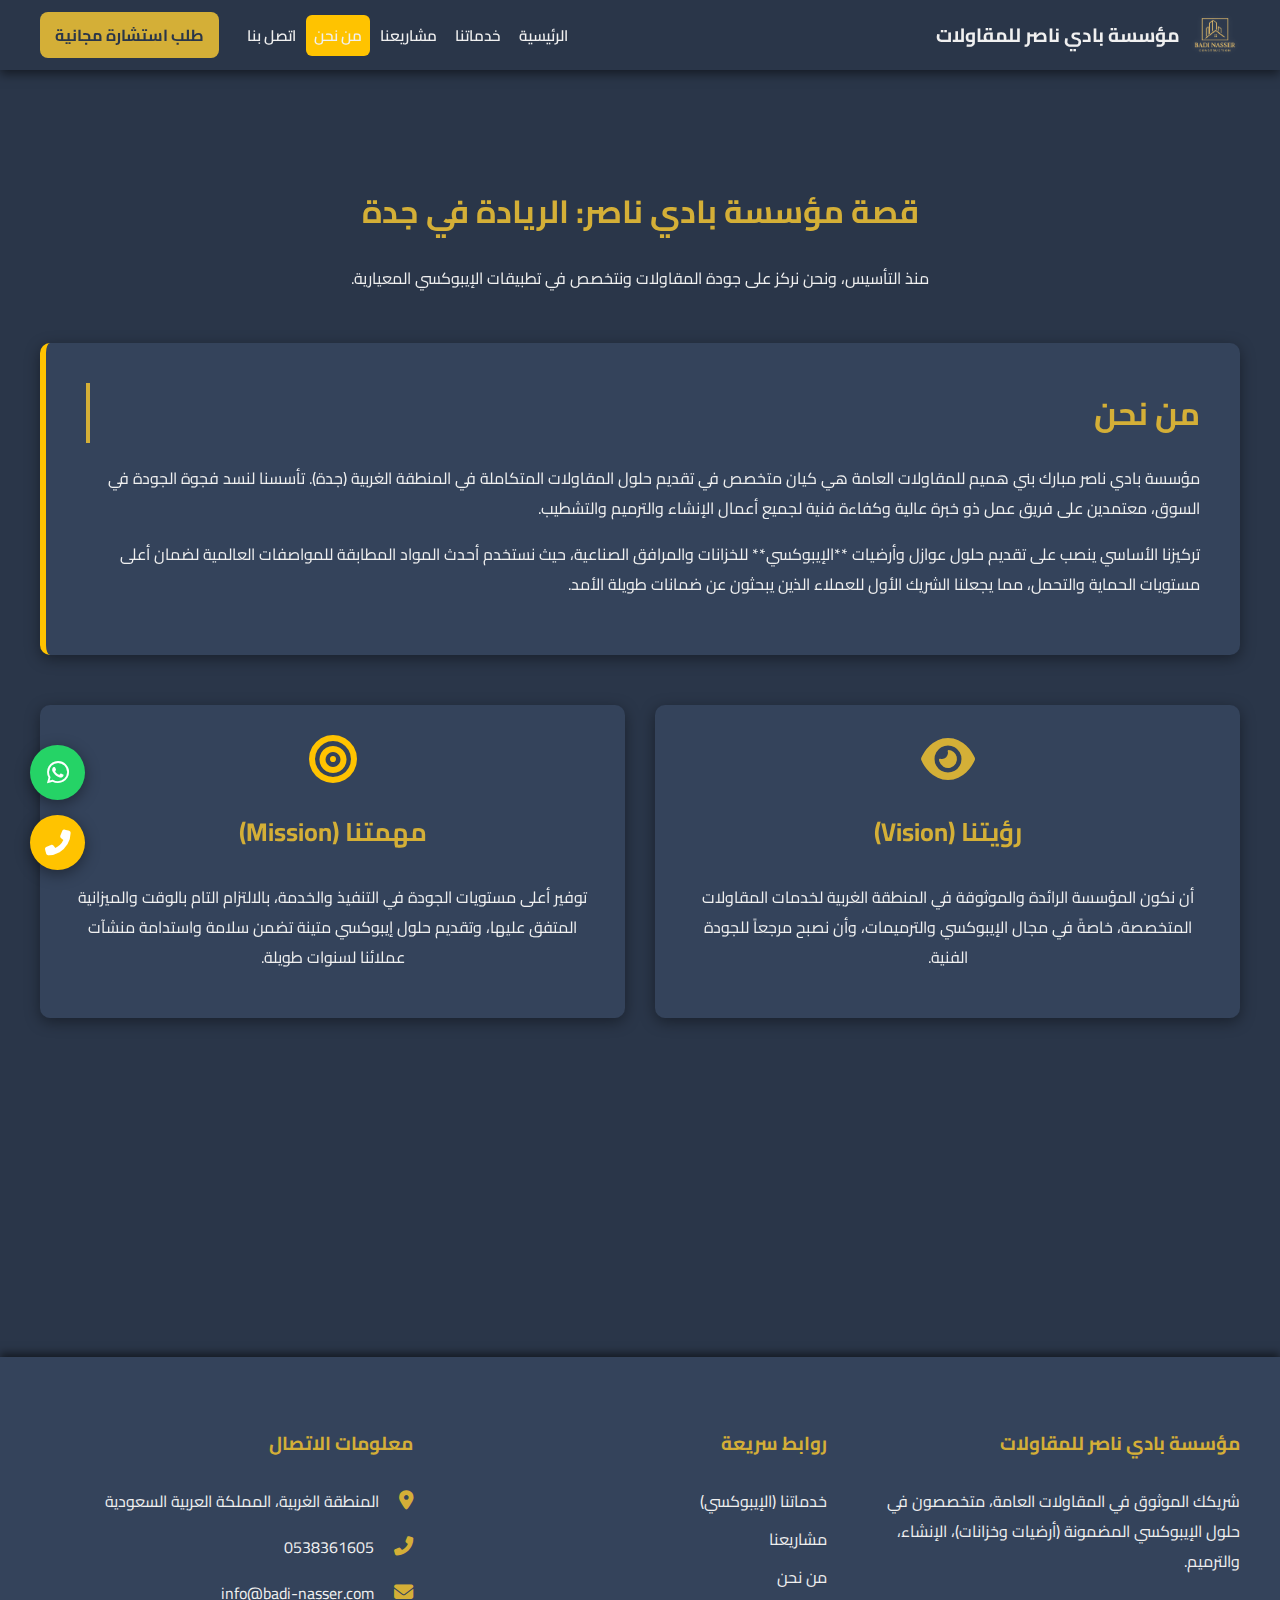
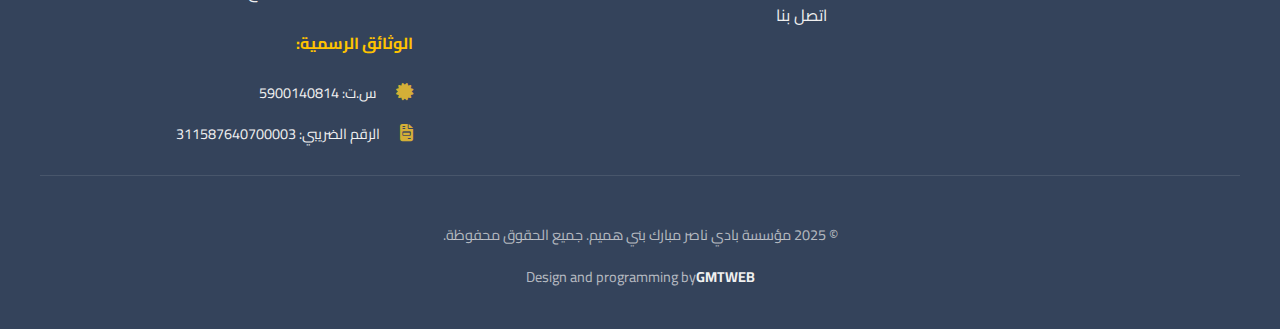
<file: badi_about.html>
<!DOCTYPE html>
<html lang="ar" dir="rtl" class="rtl">
<head>
    <meta charset="UTF-8">
    <meta name="viewport" content="width=device-width, initial-scale=1.0">
    <title>من نحن | مؤسسة بادي ناصر - خبراء الإيبوكسي والمقاولات</title>
    <meta name="description" content="تعرف على مؤسسة بادي ناصر مبارك بني هميم، التزامنا بالجودة، خبرتنا في الإيبوكسي والترميمات، ورؤيتنا في خدمة المنطقة الغربية.">
    <link rel="stylesheet" href="style.css">
    <link href="https://fonts.googleapis.com/css2?family=Cairo:wght@400;700;900&display=swap" rel="stylesheet">
    <link rel="stylesheet" href="https://cdnjs.cloudflare.com/ajax/libs/font-awesome/6.5.1/css/all.min.css">
</head>
<body>

    <header>
        <div class="container header-container">

            <div class="logo header-logo">
                <a href="badi_home.html">
                    <img src="images/ChatGPT_Image_7_ديسمبر_2025__06_09_22_م-removebg-preview.png"
                        alt="شعار مؤسسة بادي ناصر" style="height: 50px; width: auto;">
                    <span>مؤسسة بادي ناصر للمقاولات</span>
                </a>
            </div>

            <button class="hamburger-menu" aria-label="Toggle Navigation">
                <span class="bar"></span>
                <span class="bar"></span>
                <span class="bar"></span>
            </button>

            <div class="main-nav-wrapper">
           <nav class="header-nav">
                    <ul>
                        <li ><a href="index.html">الرئيسية</a></li> 
                        
                        <li class="services-dropdown"> 
                            <a href="badi_services.html">خدماتنا </a>
                            <ul class="submenu">
                                <li><a href="badi_epoxy.html" style="color: var(--primary-color); font-weight: 700;">الإيبوكسي (تخصصنا)</a></li>
                                <li class="divider"><hr></li> 
                                <li><a href="badi_مقاولات.html">المقاولات العامة</a></li>
                                <li><a href="badi_ترميمات.html">الترميمات الشاملة</a></li>
                                <li><a href="badi_مظلات_هناجر.html">المظلات والهناجر</a></li>
                                <li ><a href="badi_تخطيط_طرق.html">تخطيط الطرق</a></li>
                                <li><a href="badi_ديكورات.html"> الديكورات</a></li>
                                
                                <li class="divider"><hr></li> 
                                <li><a href="badi_services.html">عرض جميع الخدمات</a></li>
                            </ul>
                        </li>
                        
                        <li><a href="badi_projects.html">مشاريعنا</a></li>
                        <li class="active"><a href="badi_about.html">من نحن</a></li>
                        <li><a href="badi_contact.html">اتصل بنا</a></li>
                    </ul>
                </nav>

                <div class="header-actions-group">
                    <a href="badi_contact.html" class="consultation-btn">طلب استشارة مجانية</a>
                </div>
            </div>
        </div>
    </header>

    <main>
        <section class="page-section" style="padding-top: 80px;">
            <div class="container  scroll-animate">
                <h1 class="scroll-animate" style="text-align: center; color: var(--heading-color); transition-delay: 0.1s;">
                    قصة مؤسسة بادي ناصر: الريادة في جدة
                </h1>
                <p class="scroll-animate" style="text-align: center; max-width: 800px; margin: 0 auto 50px auto; transition-delay: 0.2s;">
                    منذ التأسيس، ونحن نركز على جودة المقاولات ونتخصص في تطبيقات الإيبوكسي المعيارية.
                </p>

                <!-- 1. من نحن (Who We Are) -->
                <div class="who-we-are-card scroll-animate" style="transition-delay: 0.3s;">
                    <h2>من نحن</h2>
                    <p>مؤسسة بادي ناصر مبارك بني هميم للمقاولات العامة هي كيان متخصص في تقديم حلول المقاولات المتكاملة في المنطقة الغربية (جدة). تأسسنا لنسد فجوة الجودة في السوق، معتمدين على فريق عمل ذو خبرة عالية وكفاءة فنية لجميع أعمال الإنشاء والترميم والتشطيب.</p>
                    <p>تركيزنا الأساسي ينصب على تقديم حلول عوازل وأرضيات **الإيبوكسي** للخزانات والمرافق الصناعية، حيث نستخدم أحدث المواد المطابقة للمواصفات العالمية لضمان أعلى مستويات الحماية والتحمل، مما يجعلنا الشريك الأول للعملاء الذين يبحثون عن ضمانات طويلة الأمد.</p>
                </div>
                
                <div class="vm-grid scroll-animate" style="transition-delay: 0.4s;">
                    <div class="vm-card vision-card">
                        <i class="fas fa-eye"></i>
                        <h3>رؤيتنا (Vision)</h3>
                        <p>أن نكون المؤسسة الرائدة والموثوقة في المنطقة الغربية لخدمات المقاولات المتخصصة، خاصةً في مجال الإيبوكسي والترميمات، وأن نصبح مرجعاً للجودة الفنية.</p>
                    </div>
                    
                    <div class="vm-card mission-card">
                        <i class="fas fa-bullseye"></i>
                        <h3>مهمتنا (Mission)</h3>
                        <p>توفير أعلى مستويات الجودة في التنفيذ والخدمة، بالالتزام التام بالوقت والميزانية المتفق عليها، وتقديم حلول إيبوكسي متينة تضمن سلامة واستدامة منشآت عملائنا لسنوات طويلة.</p>
                    </div>
                </div>

                <h2 class="scroll-animate" style="text-align: center; margin-top: 60px; color: var(--primary-color); transition-delay: 0.5s;">
                    قيمنا الجوهرية
                </h2>
                <div class="core-values-grid scroll-animate" style="transition-delay: 0.6s;">
                    <div class="value-card">
                        <i class="fas fa-shield-alt"></i>
                        <h3>الالتزام</h3>
                    </div>
                    <div class="value-card">
                        <i class="fas fa-handshake"></i>
                        <h3>النزاهة</h3>
                    </div>
                    <div class="value-card">
                        <i class="fas fa-check-circle"></i>
                        <h3>الجودة الفنية</h3>
                    </div>
                    <div class="value-card">
                        <i class="fas fa-star"></i>
                        <h3>الإتقان</h3>
                    </div>
                    <div class="value-card">
                        <i class="fas fa-lightbulb"></i>
                        <h3>الابتكار</h3>
                    </div>
                </div>

            </div>
        </section>
    </main>

    <div class="fixed-contact-buttons">
            <a href="https://wa.me/966538361605" target="_blank" class="floating-btn whatsapp-btn" aria-label="واتساب">
                <i class="fab fa-whatsapp"></i>
            </a>
            <a href="tel:0538361605" class="floating-btn phone-btn" aria-label="اتصل بنا">
                <i class="fas fa-phone-alt"></i>
            </a>
        </div>
   <footer class="main-footer" style="margin-top:70px ;">
        <div class="container">
            <div class="footer-grid">

                <div class="footer-col">
                    <h3>مؤسسة بادي ناصر للمقاولات</h3>
                    <p>شريكك الموثوق في المقاولات العامة، متخصصون في حلول الإيبوكسي المضمونة (أرضيات وخزانات)، الإنشاء،
                        والترميم.</p>
                    <!-- <div class="footer-social-links">
                        <a href="https://wa.me/966538361605" target="_blank" aria-label="واتساب"><i
                                class="fab fa-whatsapp"></i></a>
                        <a href="#" target="_blank" aria-label="لينكد إن"><i class="fab fa-linkedin-in"></i></a>
                        <a href="#" target="_blank" aria-label="فيسبوك"><i class="fab fa-facebook-f"></i></a>
                    </div> -->
                </div>

                <div class="footer-col">
                    <h3>روابط سريعة</h3>
                    <ul>
                        <li><a href="badi_services.html">خدماتنا (الإيبوكسي)</a></li>
                        <li><a href="badi_projects.html">مشاريعنا</a></li>
                        <li><a href="badi_about.html">من نحن</a></li>
                        <li><a href="badi_contact.html">اتصل بنا</a></li>
                    </ul>
                </div>

                   <div class="footer-col footer-contact-info">
                        <h3>معلومات الاتصال</h3>
                        <p> المنطقة الغربية، المملكة العربية السعودية<i class="fas fa-map-marker-alt"></i></p>
                        <p> 0538361605 <i class="fas fa-phone-alt"></i></p>
                        <p> info@badi-nasser.com <i class="fas fa-envelope"></i></p>

                        <h4 style="color: var(--primary-color); margin-top: 20px;">الوثائق الرسمية:</h4>
                        <p style="font-size: 0.9em; margin-top: 5px;"> س.ت: 5900140814 <i
                                class="fas fa-certificate"></i></p>
                        <p style="font-size: 0.9em;"> الرقم الضريبي: 311587640700003
                            <i class="fas fa-file-invoice"></i>
                        </p>
                    </div>
            </div>

            <div class="copyright">
                &copy; <span id="current-year">2025</span> مؤسسة بادي ناصر مبارك بني هميم. جميع الحقوق محفوظة.
   <p class="designer-note">Design and programming by<a
                            href="https://www.facebook.com/profile.php?id=100090592885243&mibextid=ZbWKwL"
                            target="_blank"><strong>GMTWEB</strong> </a> </p>            </div>
        </div>
    </footer>
    <script src="main.js"></script>
</body>
</html>
</file>
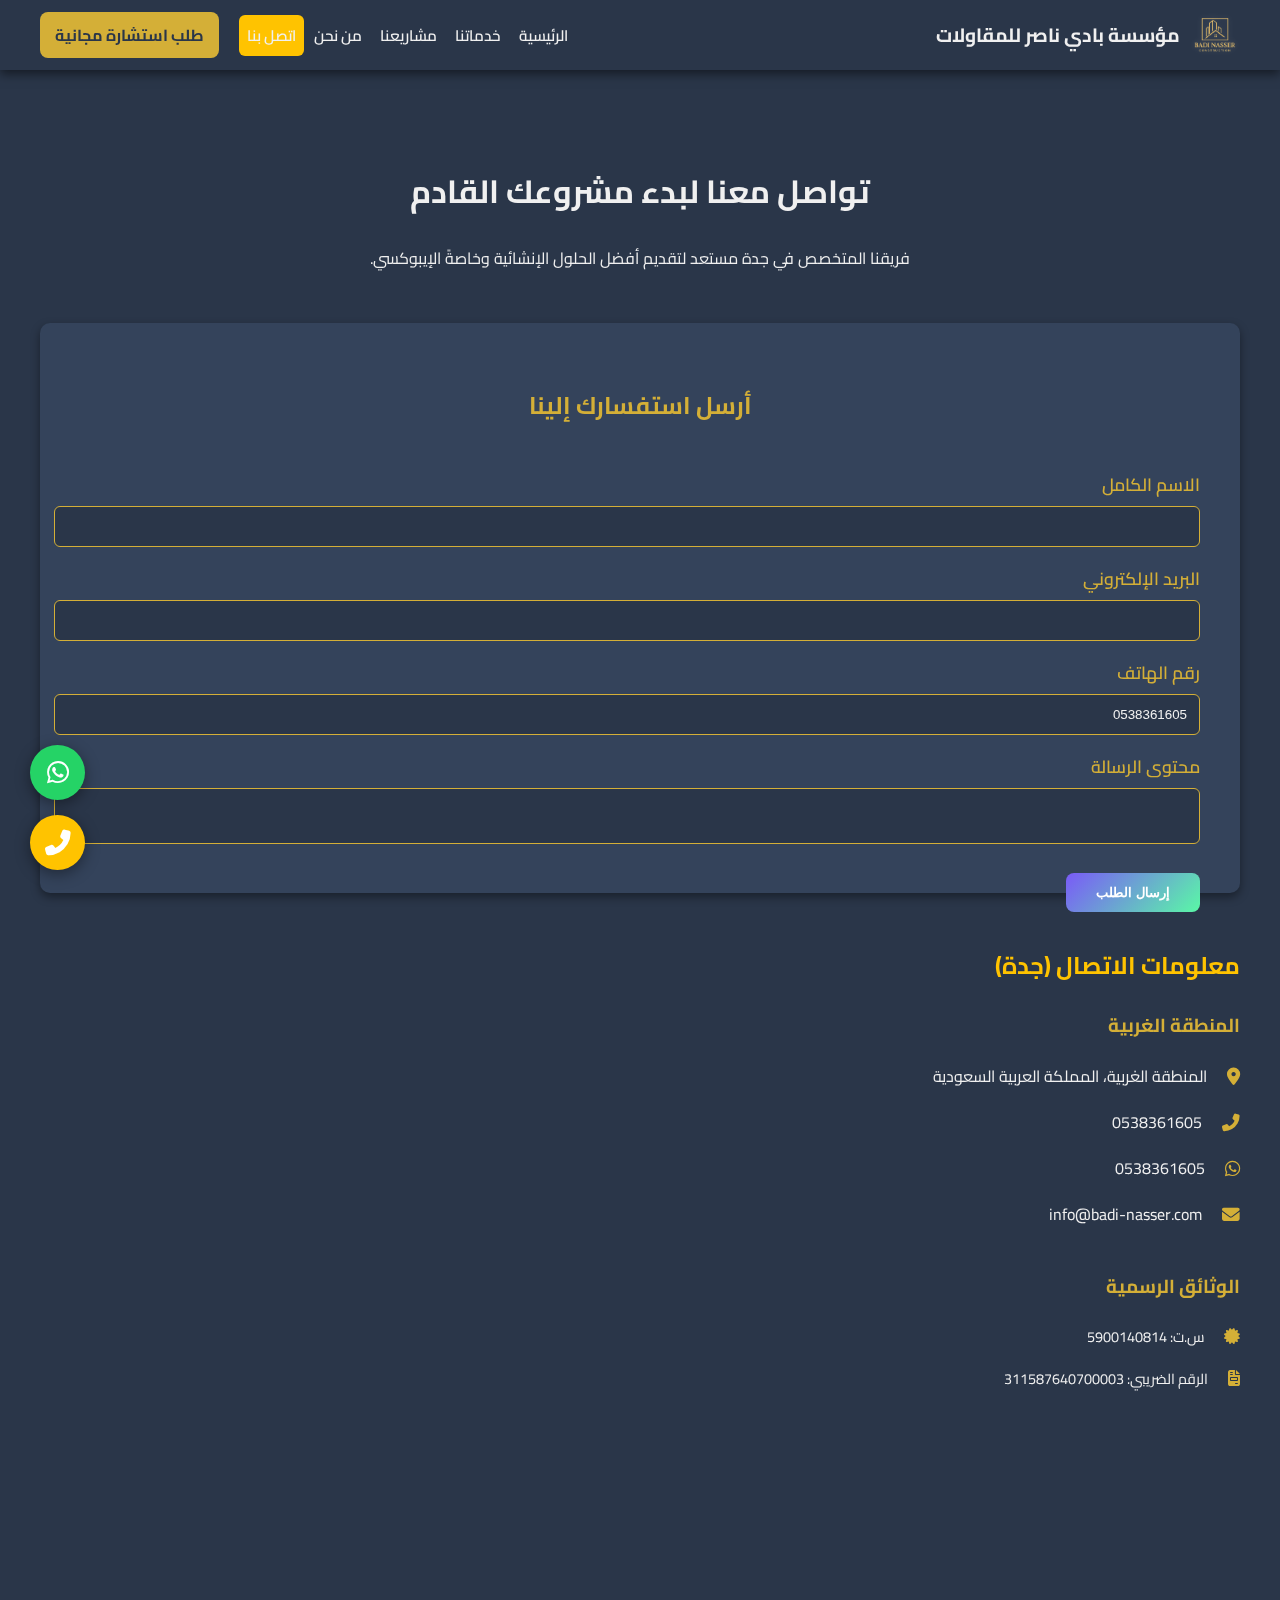
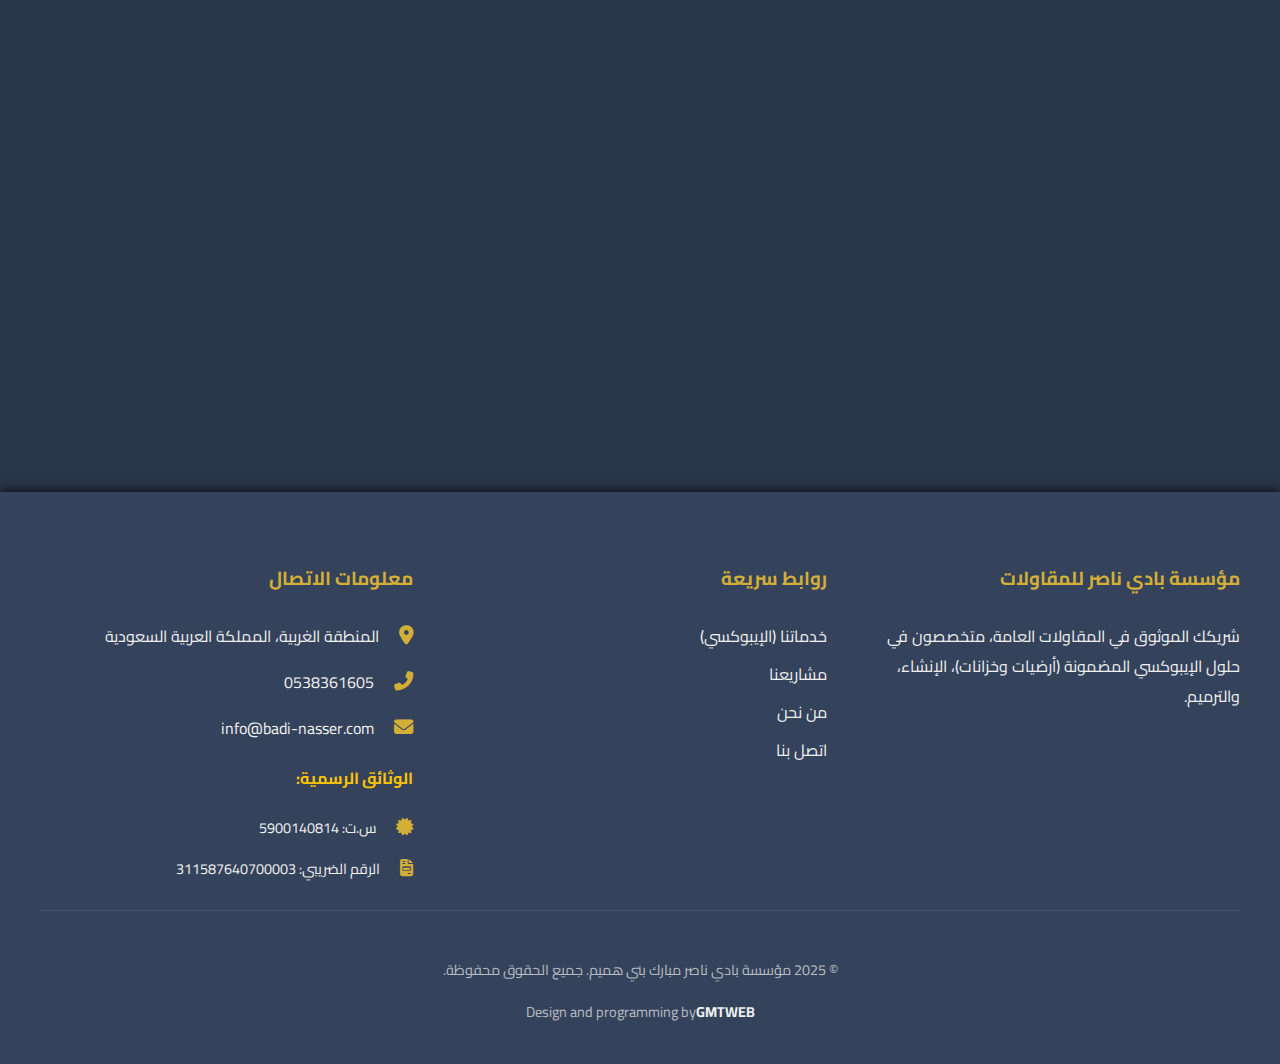
<file: badi_contact.html>
<!DOCTYPE html>
<html lang="ar" dir="rtl" class="rtl">

<head>
    <meta charset="UTF-8">
    <meta name="viewport" content="width=device-width, initial-scale=1.0">
    <title>اتصل بنا | مؤسسة بادي ناصر - جدة</title>
    <meta name="description"
        content="تواصل مع مؤسسة بادي ناصر مبارك بني هميم في جدة (المنطقة الغربية) لمشاريع المقاولات العامة والإيبوكسي.">
    <link rel="stylesheet" href="style.css">
    <link href="https://fonts.googleapis.com/css2?family=Cairo:wght400;700;900&display=swap" rel="stylesheet">
    <link rel="stylesheet" href="https://cdnjs.cloudflare.com/ajax/libs/font-awesome/6.5.1/css/all.min.css">
</head>

<body>
    <header>
        <div class="container header-container">

            <div class="logo header-logo">
                <a href="badi_home.html">
                    <img src="images/ChatGPT_Image_7_ديسمبر_2025__06_09_22_م-removebg-preview.png"
                        alt="شعار مؤسسة بادي ناصر" style="height: 50px; width: auto;">
                    <span>مؤسسة بادي ناصر للمقاولات</span>
                </a>
            </div>

            <button class="hamburger-menu" aria-label="Toggle Navigation">
                <span class="bar"></span>
                <span class="bar"></span>
                <span class="bar"></span>
            </button>

            <div class="main-nav-wrapper">
           <nav class="header-nav">
                    <ul>
                        <li ><a href="index.html">الرئيسية</a></li> 
                        
                        <li class="services-dropdown"> 
                            <a href="badi_services.html">خدماتنا </a>
                            <ul class="submenu">
                                <li><a href="badi_epoxy.html" style="color: var(--primary-color); font-weight: 700;">الإيبوكسي (تخصصنا)</a></li>
                                <li class="divider"><hr></li> 
                                
                                <li><a href="badi_مقاولات.html">المقاولات العامة</a></li>
                                <li><a href="badi_ترميمات.html">الترميمات الشاملة</a></li>
                                <!-- <li><a href="badi_ملاحق.html">إنشاء الملاحق</a></li> -->
                                <li><a href="badi_مظلات_هناجر.html">المظلات والهناجر</a></li>
                                <li ><a href="badi_تخطيط_طرق.html">تخطيط الطرق</a></li>
                                <li><a href="badi_ديكورات.html"> الديكورات</a></li>
                                
                                <li class="divider"><hr></li> 
                                <li><a href="badi_services.html">عرض جميع الخدمات</a></li>
                            </ul>
                        </li>
                        
                        <li><a href="badi_projects.html">مشاريعنا</a></li>
                        <li><a href="badi_about.html">من نحن</a></li>
                        <li class="active"><a href="badi_contact.html">اتصل بنا</a></li>
                    </ul>
                </nav>

                <div class="header-actions-group">
                    <!-- <a href="en_badi_home.html" class="lang-btn">English</a> -->
                    <a href="badi_contact.html" class="consultation-btn">طلب استشارة مجانية</a>
                </div>
            </div>
        </div>
    </header>
    <main>
        <div id="particles-js" class="small-particles-contact"></div>

        <section class="page-section content-above-animation" style="padding-top: 60px;">
            <div class="container">
                <h1 class="scroll-animate" style="text-align: center; transition-delay: 0.1s;">تواصل معنا لبدء مشروعك
                    القادم</h1>
                <p class="scroll-animate"
                    style="text-align: center; max-width: 800px; margin: 0 auto 50px auto; transition-delay: 0.2s;">
                    فريقنا المتخصص في جدة مستعد لتقديم أفضل الحلول الإنشائية وخاصةً الإيبوكسي.</p>

                <div class="contact-grid-layout">

                    <div class="contact-form-container scroll-animate" style="transition-delay: 0.2s;">
                        <h2 style="color: var(--heading-color); text-align: center; margin-bottom: 40px;">أرسل استفسارك
                            إلينا</h2>
                        <form>
                            <label for="full-name">الاسم الكامل</label>
                            <input type="text" id="full-name" name="full-name" required>

                            <label for="email">البريد الإلكتروني</label>
                            <input type="email" id="email" name="email" required>

                            <label for="phone-number">رقم الهاتف</label>
                            <input type="tel" id="phone-number" name="phone-number" value="0538361605">

                            <label for="message-content">محتوى الرسالة</label>
                            <textarea id="message-content" name="message-content" required></textarea>

                            <button type="submit" class="btn-send">إرسال الطلب</button>
                        </form>
                    </div>

                    <div class="contact-info-section scroll-animate" style="transition-delay: 0.4s;">
                        <h2 style="color: var(--primary-color);">معلومات الاتصال (جدة)</h2>
                        <h3 style="color: var(--accent-color);">المنطقة الغربية</h3>

                        <p> المنطقة الغربية، المملكة العربية السعودية<i class="fas fa-map-marker-alt"></i></p>
                        <p class="contact-detail"> 0538361605 <i class="fas fa-phone-alt"></i></p>
                        <p class="contact-detail"> 0538361605 <i class="fab fa-whatsapp"></i></p>
                        <p class="contact-detail"> info@badi-nasser.com <i class="fas fa-envelope"></i></p>

                        <h3 style="color: var(--accent-color); margin-top: 40px;">الوثائق الرسمية</h3>
                        <p style="font-size: 0.9em; margin-top: 5px;"> س.ت: 5900140814 <i
                                class="fas fa-certificate"></i></p>
                        <p style="font-size: 0.9em;"> الرقم الضريبي: 311587640700003
                            <i class="fas fa-file-invoice"></i>
                        </p>
                    </div>
                </div>

                <div class="map-section scroll-animate" style="transition-delay: 0.6s;">
                    <h2 style="text-align: center; color: var(--heading-color); margin-top: 60px; margin-bottom: 30px;">
                        موقعنا على الخريطة</h2>
                    <div class="map-embed-container">
                        <iframe src="https://maps.google.com/maps?q=Jeddah&z=12&hl=ar&output=embed" width="100%"
                            height="450" style="border:0; border-radius: 10px;" allowfullscreen="" loading="lazy"
                            referrerpolicy="no-referrer-when-downgrade">
                        </iframe>
                    </div>
                </div>
            </div>
        </section>
    </main>

    <!-- Floating Contact Buttons -->
    <div class="fixed-contact-buttons">
        <a href="https://wa.me/966538361605" target="_blank" class="floating-btn whatsapp-btn" aria-label="واتساب">
            <i class="fab fa-whatsapp"></i>
        </a>
        <a href="tel:0538361605" class="floating-btn phone-btn" aria-label="اتصل بنا">
            <i class="fas fa-phone-alt"></i>
        </a>
    </div>
    <!-- Footer remains the same for consistency -->
    <footer class="main-footer" style="margin-top:70px ;">
        <div class="container">
            <div class="footer-grid">

                <div class="footer-col">
                    <h3>مؤسسة بادي ناصر للمقاولات</h3>
                    <p>شريكك الموثوق في المقاولات العامة، متخصصون في حلول الإيبوكسي المضمونة (أرضيات وخزانات)، الإنشاء،
                        والترميم.</p>
                    <!-- <div class="footer-social-links">
                        <a href="https://wa.me/966538361605" target="_blank" aria-label="واتساب"><i
                                class="fab fa-whatsapp"></i></a>
                        <a href="#" target="_blank" aria-label="لينكد إن"><i class="fab fa-linkedin-in"></i></a>
                        <a href="#" target="_blank" aria-label="فيسبوك"><i class="fab fa-facebook-f"></i></a>
                    </div> -->
                </div>

                <div class="footer-col">
                    <h3>روابط سريعة</h3>
                    <ul>
                        <li><a href="badi_services.html">خدماتنا (الإيبوكسي)</a></li>
                        <li><a href="badi_projects.html">مشاريعنا</a></li>
                        <li><a href="badi_about.html">من نحن</a></li>
                        <li><a href="badi_contact.html">اتصل بنا</a></li>
                    </ul>
                </div>

                <div class="footer-col footer-contact-info">
                    <h3>معلومات الاتصال</h3>
                    <p> المنطقة الغربية، المملكة العربية السعودية<i class="fas fa-map-marker-alt"></i></p>
                    <p> 0538361605 <i class="fas fa-phone-alt"></i></p>
                    <p> info@badi-nasser.com <i class="fas fa-envelope"></i></p>

                    <h4 style="color: var(--primary-color); margin-top: 20px;">الوثائق الرسمية:</h4>
                    <p style="font-size: 0.9em; margin-top: 5px;"> س.ت: 5900140814 <i class="fas fa-certificate"></i>
                    </p>
                    <p style="font-size: 0.9em;"> الرقم الضريبي: 311587640700003
                        <i class="fas fa-file-invoice"></i>
                    </p>
                </div>
            </div>

            <div class="copyright">
                &copy; <span id="current-year">2025</span> مؤسسة بادي ناصر مبارك بني هميم. جميع الحقوق محفوظة.
                <p class="designer-note">Design and programming by<a
                        href="https://www.facebook.com/profile.php?id=100090592885243&mibextid=ZbWKwL"
                        target="_blank"><strong>GMTWEB</strong> </a> </p>
            </div>
        </div>
    </footer>
    <script src="main.js"></script>
</body>

</html>
</file>
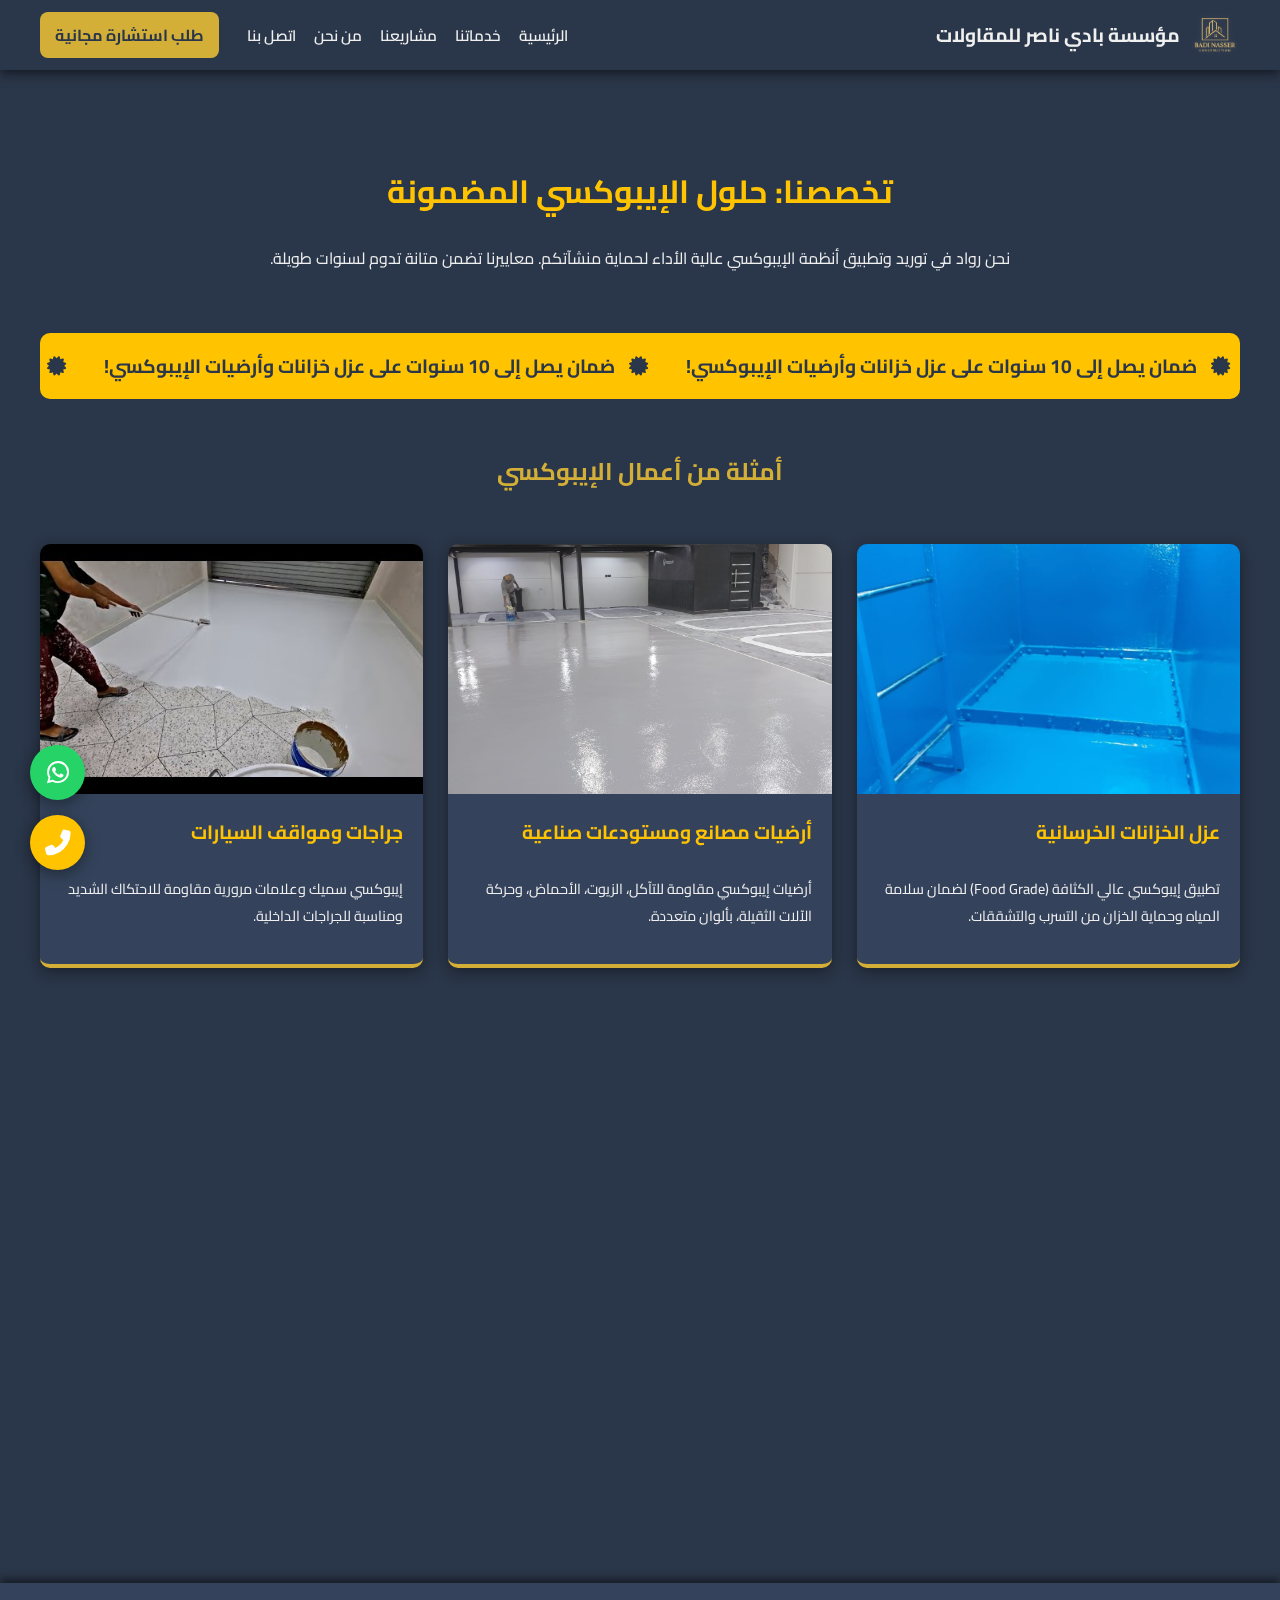
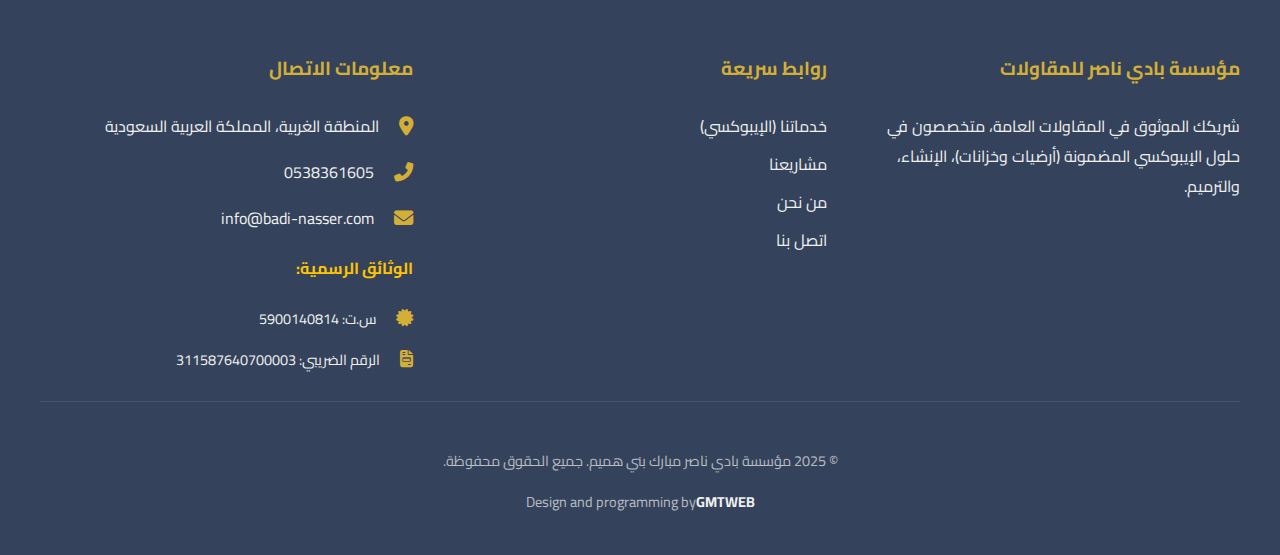
<file: badi_epoxy.html>
<!DOCTYPE html>
<html lang="ar" dir="rtl" class="rtl">

<head>
    <meta charset="UTF-8">
    <meta name="viewport" content="width=device-width, initial-scale=1.0">
    <title>خدمات الإيبوكسي المتخصصة | مؤسسة بادي ناصر - جدة</title>
    <meta name="description"
        content="خبراء الإيبوكسي في جدة. حلول عزل الخزانات، أرضيات المصانع والمستودعات، الإيبوكسي الديكوري بضمانات تصل إلى 10 سنوات.">
    <link rel="stylesheet" href="style.css">
    <link href="https://fonts.googleapis.com/css2?family=Cairo:wght@400;700;900&display=swap" rel="stylesheet">
    <link rel="stylesheet" href="https://cdnjs.cloudflare.com/ajax/libs/font-awesome/6.5.1/css/all.min.css">
    <style>
        .epoxy-gallery-grid {
            display: grid;
            grid-template-columns: repeat(auto-fit, minmax(300px, 1fr));
            gap: 25px;
            margin-top: 50px;
        }

        .epoxy-gallery-card {
            background-color: var(--nav-bg);
            border-radius: 10px;
            overflow: hidden;
            box-shadow: 0 4px 15px rgba(0, 0, 0, 0.4);
            transition: transform 0.3s ease;
            border-bottom: 4px solid var(--accent-color);
        }

        .epoxy-gallery-card:hover {
            transform: translateY(-5px);
        }

        .epoxy-gallery-card img {
            width: 100%;
            height: 250px;
            object-fit: cover;
            display: block;
        }

        .epoxy-card-content {
            padding: 20px;
            text-align: right;
        }

        .epoxy-card-content h4 {
            color: var(--primary-color);
            margin-top: 0;
            font-size: 1.2em;
        }

        .epoxy-card-content p {
            font-size: 0.9em;
        }

        .guarantee-banner {
            background-color: var(--primary-color);
            color: var(--bg-dark);
            padding: 15px 0;
            text-align: center;
            font-weight: 700;
            margin-top: 60px;
            border-radius: 10px;
            font-size: 1.2em;
            overflow: hidden;
            white-space: nowrap;
            position: relative;
            box-sizing: border-box;
        }
    </style>
</head>

<body>

   <header>
        <div class="container header-container">

            <div class="logo header-logo">
                <a href="badi_home.html">
                    <img src="images/ChatGPT_Image_7_ديسمبر_2025__06_09_22_م-removebg-preview.png"
                        alt="شعار مؤسسة بادي ناصر" style="height: 50px; width: auto;">
                    <span>مؤسسة بادي ناصر للمقاولات</span>
                </a>
            </div>

            <button class="hamburger-menu" aria-label="Toggle Navigation">
                <span class="bar"></span>
                <span class="bar"></span>
                <span class="bar"></span>
            </button>

            <div class="main-nav-wrapper">
           <nav class="header-nav">
                    <ul>
                        <li ><a href="index.html">الرئيسية</a></li> 
                        
                        <li class="services-dropdown"> 
                            <a href="badi_services.html">خدماتنا </a>
                            <ul class="submenu">
                                <li class="active"><a href="badi_epoxy.html" style="color: var(--primary-color); font-weight: 700;">الإيبوكسي (تخصصنا)</a></li>
                                <li class="divider"><hr></li> 
                                
                                <li><a href="badi_مقاولات.html">المقاولات العامة</a></li>
                                <li><a href="badi_ترميمات.html">الترميمات الشاملة</a></li>
                                <li><a href="badi_مظلات_هناجر.html">المظلات والهناجر</a></li>
                                <li ><a href="badi_تخطيط_طرق.html">تخطيط الطرق</a></li>
                                <li><a href="badi_ديكورات.html"> الديكورات</a></li>
                                
                                <li class="divider"><hr></li> 
                                <li><a href="badi_services.html">عرض جميع الخدمات</a></li>
                            </ul>
                        </li>
                        
                        <li><a href="badi_projects.html">مشاريعنا</a></li>
                        <li><a href="badi_about.html">من نحن</a></li>
                        <li><a href="badi_contact.html">اتصل بنا</a></li>
                    </ul>
                </nav>

                <div class="header-actions-group">
                    <a href="badi_contact.html" class="consultation-btn">طلب استشارة مجانية</a>
                </div>
            </div>
        </div>
    </header>

    <main>
        <section class="page-section" style="padding-top: 60px;">
            <div class="container">
                <h1 class="scroll-animate" style="text-align: center; color: var(--primary-color); animation-delay: 0.1s;">تخصصنا: حلول الإيبوكسي المضمونة</h1>
                <p class="scroll-animate" style="text-align: center; max-width: 800px; margin: 0 auto 30px auto; animation-delay: 0.2s;">نحن رواد في توريد وتطبيق
                    أنظمة الإيبوكسي عالية الأداء لحماية منشآتكم. معاييرنا تضمن متانة تدوم لسنوات طويلة.</p>

                <div class="guarantee-banner scroll-animate" style="animation-delay: 0.4s;">
                    <span class="text-scroll">
                        <i class="fas fa-certificate"></i> ضمان يصل إلى 10 سنوات على عزل خزانات وأرضيات الإيبوكسي!
                        &nbsp; &nbsp; &nbsp;
                        <i class="fas fa-certificate"></i> ضمان يصل إلى 10 سنوات على عزل خزانات وأرضيات الإيبوكسي!
                        &nbsp; &nbsp; &nbsp;
                        <i class="fas fa-certificate"></i> ضمان يصل إلى 10 سنوات على عزل خزانات وأرضيات الإيبوكسي!
                    </span>
                </div>

                <h2 class="scroll-animate" style="text-align: center; color: var(--heading-color); margin-top: 50px; animation-delay: 0.6s;">أمثلة من أعمال الإيبوكسي</h2>

                <div class="epoxy-gallery-grid">
                    <div class="epoxy-gallery-card scroll-animate" style="animation-delay: 0.8s;">
                        <img src="images/ايبوكسى 4.jpeg" alt="صورة لعزل خزان مياه بالإيبوكسي">
                        <div class="epoxy-card-content">
                            <h4>عزل الخزانات الخرسانية</h4>
                            <p>تطبيق إيبوكسي عالي الكثافة (Food Grade) لضمان سلامة المياه وحماية الخزان من التسرب
                                والتشققات.</p>
                        </div>
                    </div>

                    <div class="epoxy-gallery-card scroll-animate" style="animation-delay: 0.9s;">
                        <img src="images/ايبوكسى 5.jpeg" alt="صورة لأرضية مستودع بإيبوكسي">
                        <div class="epoxy-card-content">
                            <h4>أرضيات مصانع ومستودعات صناعية</h4>
                            <p>أرضيات إيبوكسي مقاومة للتآكل، الزيوت، الأحماض، وحركة الآلات الثقيلة، بألوان متعددة.</p>
                        </div>
                    </div>

                    <div class="epoxy-gallery-card scroll-animate" style="animation-delay: 1.0s;">
                        <img src="images/ايبوكسى 6.jpeg" alt="صورة لأرضية جراج بإيبوكسي">
                        <div class="epoxy-card-content">
                            <h4>جراجات ومواقف السيارات</h4>
                            <p>إيبوكسي سميك وعلامات مرورية مقاومة للاحتكاك الشديد ومناسبة للجراجات الداخلية.</p>
                        </div>
                    </div>

                    <div class="epoxy-gallery-card scroll-animate" style="animation-delay: 1.1s;">
                        <img src="images/ايبوكسى 7.jpeg" alt="صورة لأرضية إيبوكسي ديكوري">
                        <div class="epoxy-card-content">
                            <h4>إيبوكسي ديكوري 3D و ميتاليك</h4>
                            <p>حلول جمالية للأرضيات في الفلل، الشقق، والمراكز التجارية بتصاميم ثلاثية الأبعاد جذابة.</p>
                        </div>
                    </div>

                    <div class="epoxy-gallery-card scroll-animate" style="animation-delay: 1.2s;">
                        <img src="images/ايبوكسى 8.jpeg" alt="صورة لمنحدر مغطى بإيبوكسي مقاوم للانزلاق">
                        <div class="epoxy-card-content">
                            <h4>إيبوكسي مانع للانزلاق</h4>
                            <p>تطبيق مانع للانزلاق للمنحدرات، والمناطق الرطبة، والأرضيات التي تحتاج أعلى معايير السلامة.
                            </p>
                        </div>
                    </div>

                    <div class="epoxy-gallery-card scroll-animate" style="animation-delay: 1.3s;">
                        <img src="images/عزل الايبوكسى.jpeg" alt="صورة لأرضية مختبر بإيبوكسي">
                        <div class="epoxy-card-content">
                            <h4>أرضيات المختبرات والمعامل الكيميائية</h4>
                            <p>أنظمة إيبوكسي متخصصة ومانعة لاختراق الكيماويات والمذيبات القوية.</p>
                        </div>
                    </div>

                </div>

                <div style="text-align: center; margin-top: 60px;" class="scroll-animate" style="animation-delay: 1.5s;">
                    <a href="badi_contact.html" class="consultation-btn"
                        style="padding: 15px 30px; font-size: 1.2em;">اطلب استشارة حول الإيبوكسي</a>
                </div>

            </div>
        </section>
    </main>

    <!-- Floating Contact Buttons -->
    <div class="fixed-contact-buttons">
        <a href="https://wa.me/966538361605" target="_blank" class="floating-btn whatsapp-btn" aria-label="واتساب">
            <i class="fab fa-whatsapp"></i>
        </a>
        <a href="tel:0538361605" class="floating-btn phone-btn" aria-label="اتصل بنا">
            <i class="fas fa-phone-alt"></i>
        </a>
    </div>
    <footer class="main-footer" style="margin-top:70px ;">
        <div class="container">
            <div class="footer-grid">

                <div class="footer-col">
                    <h3>مؤسسة بادي ناصر للمقاولات</h3>
                    <p>شريكك الموثوق في المقاولات العامة، متخصصون في حلول الإيبوكسي المضمونة (أرضيات وخزانات)، الإنشاء،
                        والترميم.</p>
                    <!-- <div class="footer-social-links">
                        <a href="https://wa.me/966538361605" target="_blank" aria-label="واتساب"><i
                                class="fab fa-whatsapp"></i></a>
                        <a href="#" target="_blank" aria-label="لينكد إن"><i class="fab fa-linkedin-in"></i></a>
                        <a href="#" target="_blank" aria-label="فيسبوك"><i class="fab fa-facebook-f"></i></a>
                    </div> -->
                </div>

                <div class="footer-col">
                    <h3>روابط سريعة</h3>
                    <ul>
                        <li><a href="badi_services.html">خدماتنا (الإيبوكسي)</a></li>
                        <li><a href="badi_projects.html">مشاريعنا</a></li>
                        <li><a href="badi_about.html">من نحن</a></li>
                        <li><a href="badi_contact.html">اتصل بنا</a></li>
                    </ul>
                </div>

                <div class="footer-col footer-contact-info">
                    <h3>معلومات الاتصال</h3>
                    <p> المنطقة الغربية، المملكة العربية السعودية<i class="fas fa-map-marker-alt"></i></p>
                    <p> 0538361605 <i class="fas fa-phone-alt"></i></p>
                    <p> info@badi-nasser.com <i class="fas fa-envelope"></i></p>

                    <h4 style="color: var(--primary-color); margin-top: 20px;">الوثائق الرسمية:</h4>
                    <p style="font-size: 0.9em; margin-top: 5px;"> س.ت: 5900140814 <i class="fas fa-certificate"></i>
                    </p>
                    <p style="font-size: 0.9em;"> الرقم الضريبي: 311587640700003
                        <i class="fas fa-file-invoice"></i>
                    </p>
                </div>
            </div>

            <div class="copyright">
                &copy; <span id="current-year">2025</span> مؤسسة بادي ناصر مبارك بني هميم. جميع الحقوق محفوظة.
                <p class="designer-note">Design and programming by<a
                        href="https://www.facebook.com/profile.php?id=100090592885243&mibextid=ZbWKwL"
                        target="_blank"><strong>GMTWEB</strong> </a> </p>
            </div>
        </div>
    </footer>
       <div id="image-modal" class="image-modal">
        <div class="modal-content-wrapper">
            <span class="close-modal">&times;</span>
            <img class="modal-content" id="modal-image" alt="Full size image">
        </div>
    </div>
    <script src="main.js"></script>
</body>

</html>
</file>
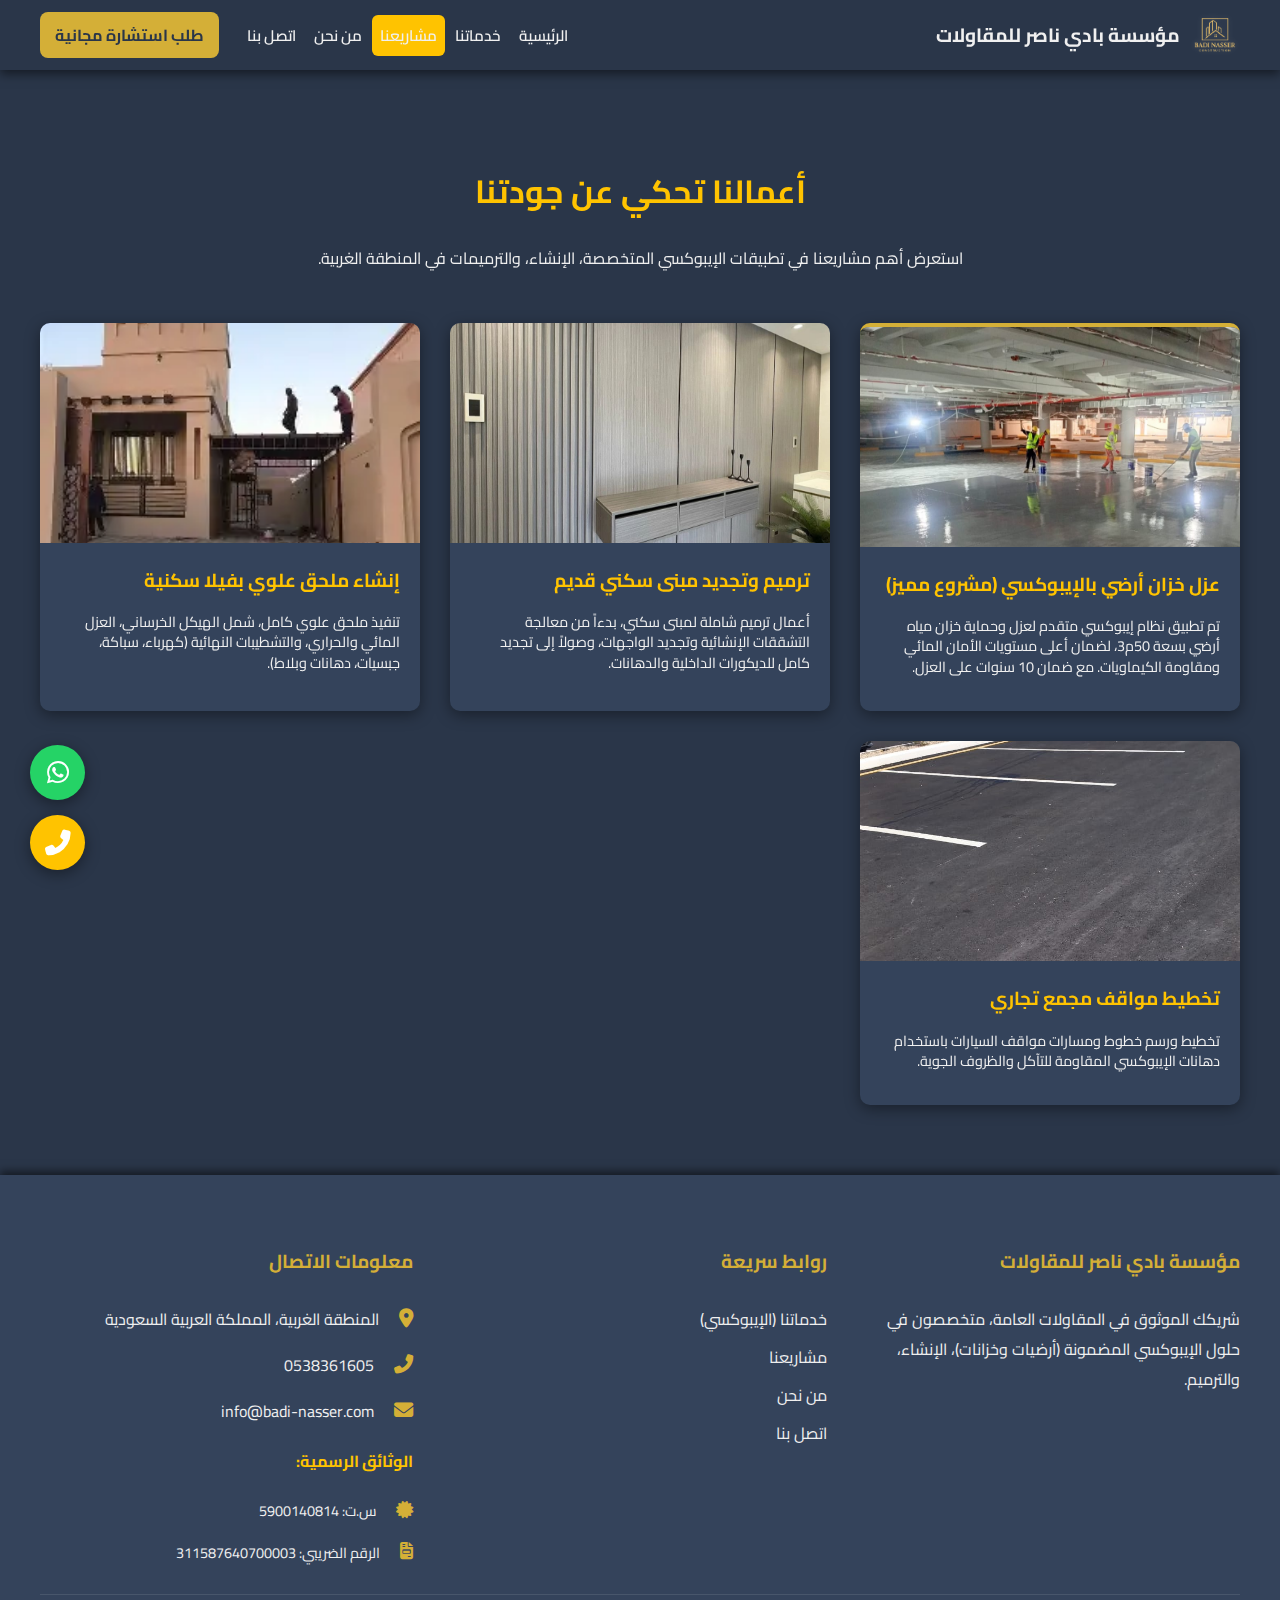
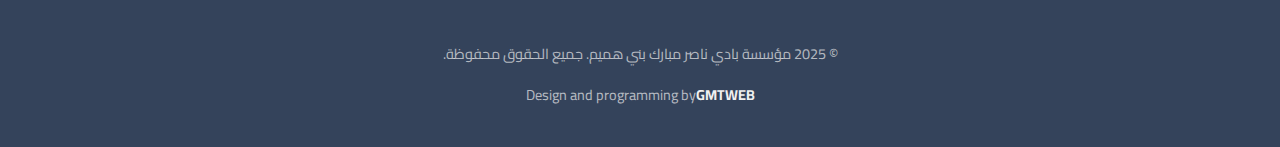
<file: badi_projects.html>
<!DOCTYPE html>
<html lang="ar" dir="rtl" class="rtl">

<head>
    <meta charset="UTF-8">
    <meta name="viewport" content="width=device-width, initial-scale=1.0">
    <title>مشاريعنا | مؤسسة بادي ناصر - معرض أعمال الإيبوكسي والإنشاء</title>
    <meta name="description"
        content="استعرض أحدث مشاريع مؤسسة بادي ناصر في جدة، تشمل أعمال الإيبوكسي للخزانات والأرضيات، إنشاء الملاحق، والترميمات العامة.">
    <link rel="stylesheet" href="style.css">
    <link href="https://fonts.googleapis.com/css2?family=Cairo:wght@400;700;900&display=swap" rel="stylesheet">
    <link rel="stylesheet" href="https://cdnjs.cloudflare.com/ajax/libs/font-awesome/6.5.1/css/all.min.css">
    <style>
        .project-grid {
            display: grid;
            grid-template-columns: repeat(auto-fit, minmax(350px, 1fr));
            gap: 30px;
            margin-top: 50px;
        }

        .project-card {
            background-color: var(--nav-bg);
            border-radius: 10px;
            overflow: hidden;
            box-shadow: 0 4px 15px rgba(0, 0, 0, 0.4);
            text-align: right;
            transition: transform 0.3s ease;
        }

        .project-card.epoxy-project {
            border-top: 4px solid var(--accent-color);
        }

        .project-card:hover {
            transform: translateY(-5px);
        }

        .project-card img {
            width: 100%;
            height: 220px;
            object-fit: cover;
        }

        .project-content {
            padding: 20px;
        }

        .project-content h3 {
            color: var(--primary-color);
            margin-top: 0;
            margin-bottom: 5px;
            font-weight: 700;
        }

        .project-content p {
            color: var(--text-light);
            font-size: 0.9em;
            line-height: 1.4;
        }

        /* Mobile */
        @media (max-width: 768px) {
            .project-grid {
                grid-template-columns: 1fr;
                padding: 0 15px;
            }
        }
    </style>
</head>

<body>

   <header>
        <div class="container header-container">

            <div class="logo header-logo">
                <a href="badi_home.html">
                    <img src="images/ChatGPT_Image_7_ديسمبر_2025__06_09_22_م-removebg-preview.png"
                        alt="شعار مؤسسة بادي ناصر" style="height: 50px; width: auto;">
                    <span>مؤسسة بادي ناصر للمقاولات</span>
                </a>
            </div>

            <button class="hamburger-menu" aria-label="Toggle Navigation">
                <span class="bar"></span>
                <span class="bar"></span>
                <span class="bar"></span>
            </button>

            <div class="main-nav-wrapper">
           <nav class="header-nav">
                    <ul>
                        <li ><a href="index.html">الرئيسية</a></li> 
                        
                        <li class="services-dropdown"> 
                            <a href="badi_services.html">خدماتنا </a>
                            <ul class="submenu">
                                <li><a href="badi_epoxy.html" style="color: var(--primary-color); font-weight: 700;">الإيبوكسي (تخصصنا)</a></li>
                                <li class="divider"><hr></li>
                                
                                <li><a href="badi_مقاولات.html">المقاولات العامة</a></li>
                                <li><a href="badi_ترميمات.html">الترميمات الشاملة</a></li>
                                <li><a href="badi_مظلات_هناجر.html">المظلات والهناجر</a></li>
                                <li ><a href="badi_تخطيط_طرق.html">تخطيط الطرق</a></li>
                                <li><a href="badi_ديكورات.html"> الديكورات</a></li>
                                
                                <li class="divider"><hr></li>
                                <li><a href="badi_services.html">عرض جميع الخدمات</a></li>
                            </ul>
                        </li>
                        
                        <li class="active"><a href="badi_projects.html">مشاريعنا</a></li>
                        <li><a href="badi_about.html">من نحن</a></li>
                        <li><a href="badi_contact.html">اتصل بنا</a></li>
                    </ul>
                </nav>

                <div class="header-actions-group">
                    <a href="badi_contact.html" class="consultation-btn">طلب استشارة مجانية</a>
                </div>
            </div>
        </div>
    </header>

    <main>
        <section class="page-section" style="padding-top: 60px;">
            <div class="container scroll-animate">
                <h1 style="text-align: center; color: var(--primary-color);">أعمالنا تحكي عن جودتنا</h1>
                <p style="text-align: center; max-width: 800px; margin: 0 auto 50px auto;">استعرض أهم مشاريعنا في
                    تطبيقات الإيبوكسي المتخصصة، الإنشاء، والترميمات في المنطقة الغربية.</p>

                <div class="project-grid">

                    <div class="project-card epoxy-project">
                        <img src="images/عزل الايبوكسى.jpeg" alt="صورة لعزل خزان إيبوكسي">
                        <div class="project-content">
                            <h3>عزل خزان أرضي بالإيبوكسي (مشروع مميز)</h3>
                            <p>تم تطبيق نظام إيبوكسي متقدم لعزل وحماية خزان مياه أرضي بسعة 50م3، لضمان أعلى مستويات
                                الأمان المائي ومقاومة الكيماويات. مع ضمان 10 سنوات على العزل.</p>
                        </div>
                    </div>

                    <div class="project-card">
                        <img src="images/تجديد مبنى سكنى.jpeg" alt="صورة لترميم مبنى">
                        <div class="project-content">
                            <h3>ترميم وتجديد مبنى سكني قديم</h3>
                            <p>أعمال ترميم شاملة لمبنى سكني، بدءاً من معالجة التشققات الإنشائية وتجديد الواجهات، وصولاً
                                إلى تجديد كامل للديكورات الداخلية والدهانات.</p>
                        </div>
                    </div>

                    <div class="project-card">
                        <img src="images/ملحق خارجى.webp" alt="صورة لملحق علوي">
                        <div class="project-content">
                            <h3>إنشاء ملحق علوي بفيلا سكنية</h3>
                            <p>تنفيذ ملحق علوي كامل، شمل الهيكل الخرساني، العزل المائي والحراري، والتشطيبات النهائية
                                (كهرباء، سباكة، جبسيات، دهانات وبلاط).</p>
                        </div>
                    </div>

                    <div class="project-card">
                        <img src="images/تخطيط طرق.jpeg" alt="صورة لتخطيط مواقف سيارات">
                        <div class="project-content">
                            <h3>تخطيط مواقف مجمع تجاري</h3>
                            <p>تخطيط ورسم خطوط ومسارات مواقف السيارات باستخدام دهانات الإيبوكسي المقاومة للتآكل والظروف
                                الجوية.</p>
                        </div>
                    </div>
                </div>
            </div>
        </section>
    </main>

    <!-- Floating Contact Buttons -->
    <div class="fixed-contact-buttons">
        <a href="https://wa.me/966538361605" target="_blank" class="floating-btn whatsapp-btn" aria-label="واتساب">
            <i class="fab fa-whatsapp"></i>
        </a>
        <a href="tel:0538361605" class="floating-btn phone-btn" aria-label="اتصل بنا">
            <i class="fas fa-phone-alt"></i>
        </a>
    </div>

    <footer class="main-footer" style="margin-top:70px ;">
        <div class="container">
            <div class="footer-grid">

                <div class="footer-col">
                    <h3>مؤسسة بادي ناصر للمقاولات</h3>
                    <p>شريكك الموثوق في المقاولات العامة، متخصصون في حلول الإيبوكسي المضمونة (أرضيات وخزانات)، الإنشاء،
                        والترميم.</p>
                    <!-- <div class="footer-social-links">
                        <a href="https://wa.me/966538361605" target="_blank" aria-label="واتساب"><i class="fab fa-whatsapp"></i></a>
                        <a href="#" target="_blank" aria-label="لينكد إن"><i class="fab fa-linkedin-in"></i></a>
                        <a href="#" target="_blank" aria-label="فيسبوك"><i class="fab fa-facebook-f"></i></a>
                    </div> -->
                </div>

                <div class="footer-col">
                    <h3>روابط سريعة</h3>
                    <ul>
                        <li><a href="badi_services.html">خدماتنا (الإيبوكسي)</a></li>
                        <li><a href="badi_projects.html">مشاريعنا</a></li>
                        <li><a href="badi_about.html">من نحن</a></li>
                        <li><a href="badi_contact.html">اتصل بنا</a></li>
                    </ul>
                </div>

                <div class="footer-col footer-contact-info">
                    <h3>معلومات الاتصال</h3>
                    <p> المنطقة الغربية، المملكة العربية السعودية<i class="fas fa-map-marker-alt"></i></p>
                    <p> 0538361605 <i class="fas fa-phone-alt"></i></p>
                    <p> info@badi-nasser.com <i class="fas fa-envelope"></i></p>

                    <h4 style="color: var(--primary-color); margin-top: 20px;">الوثائق الرسمية:</h4>
                    <p style="font-size: 0.9em; margin-top: 5px;"> س.ت: 5900140814 <i class="fas fa-certificate"></i>
                    </p>
                    <p style="font-size: 0.9em;"> الرقم الضريبي: 311587640700003
                        <i class="fas fa-file-invoice"></i>
                    </p>
                </div>
            </div>

            <div class="copyright">
                &copy; <span id="current-year">2025</span> مؤسسة بادي ناصر مبارك بني هميم. جميع الحقوق محفوظة.
                <p class="designer-note">Design and programming by<a
                        href="https://www.facebook.com/profile.php?id=100090592885243&mibextid=ZbWKwL"
                        target="_blank"><strong>GMTWEB</strong> </a> </p>
            </div>
        </div>
    </footer>
          <div id="image-modal" class="image-modal">
        <div class="modal-content-wrapper">
            <span class="close-modal">&times;</span>
            <img class="modal-content" id="modal-image" alt="Full size image">
        </div>
    </div>
    <script src="main.js"></script>
</body>

</html>
</file>
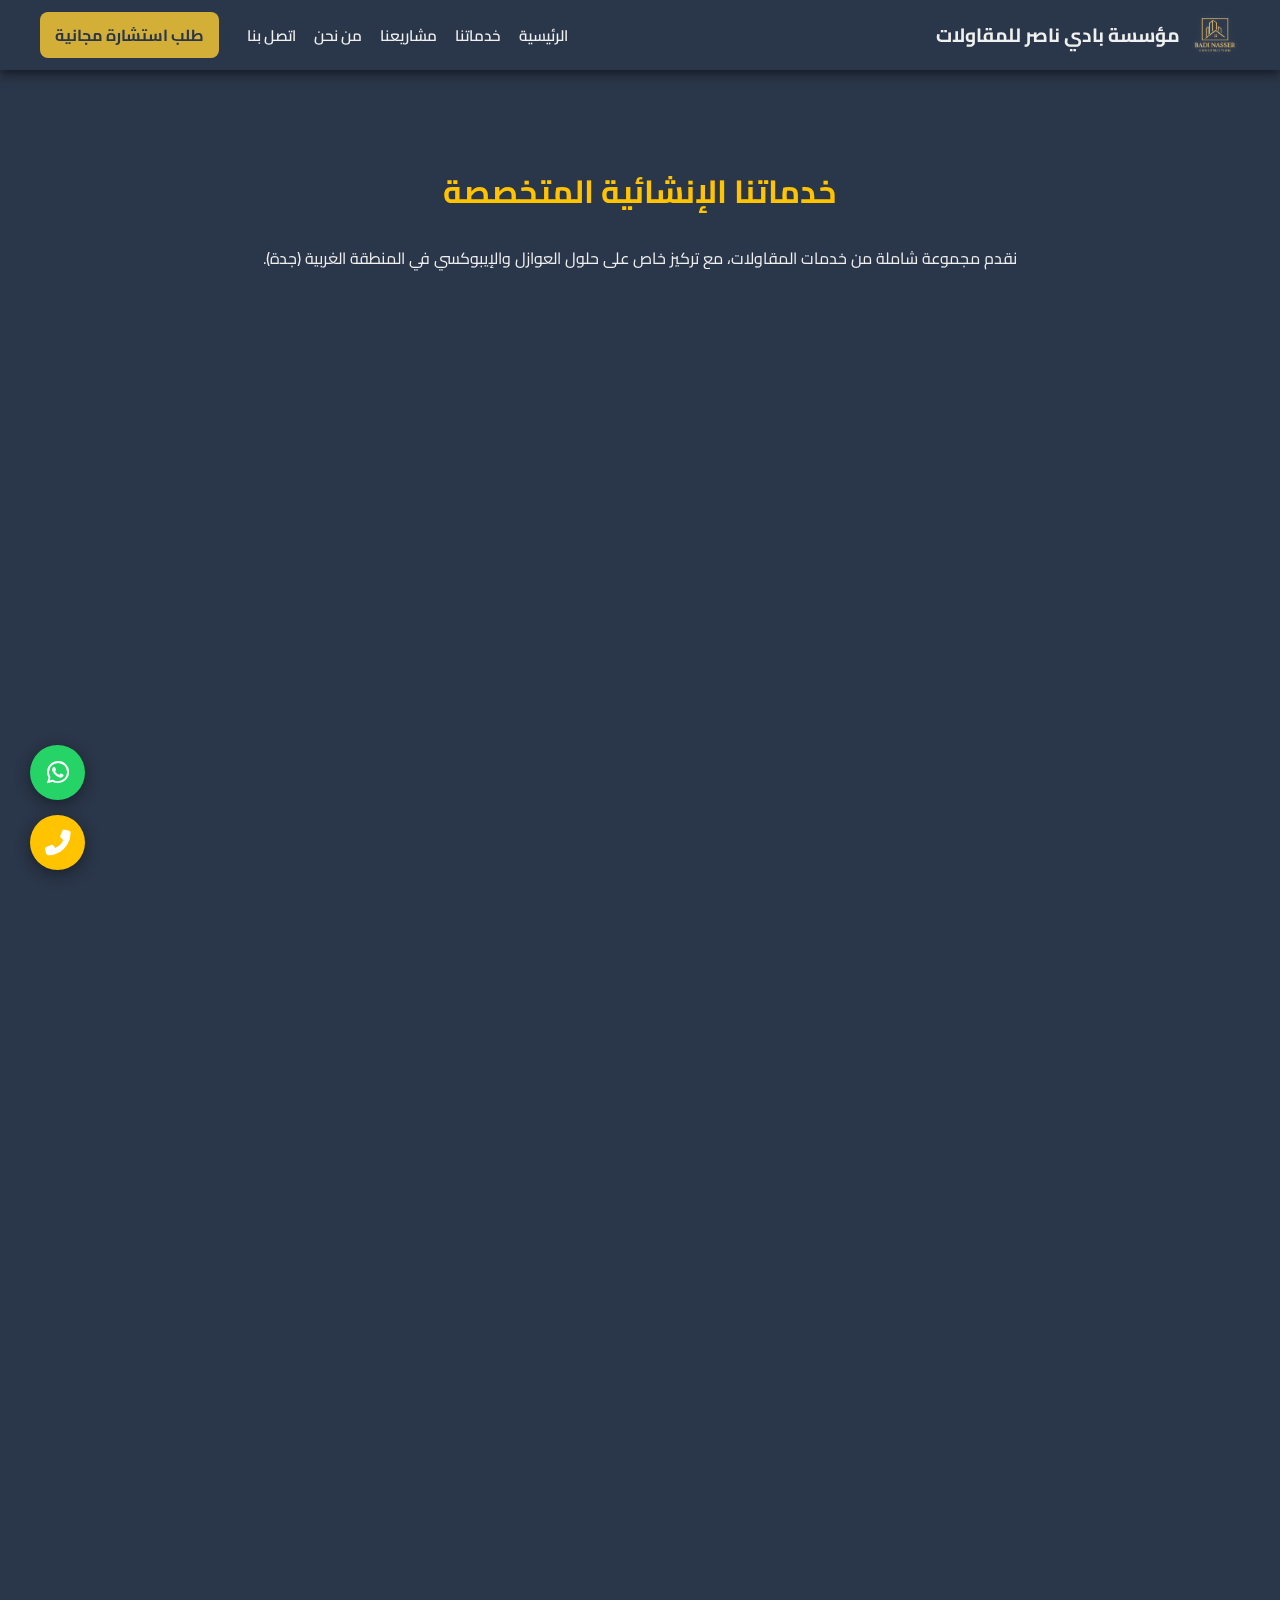
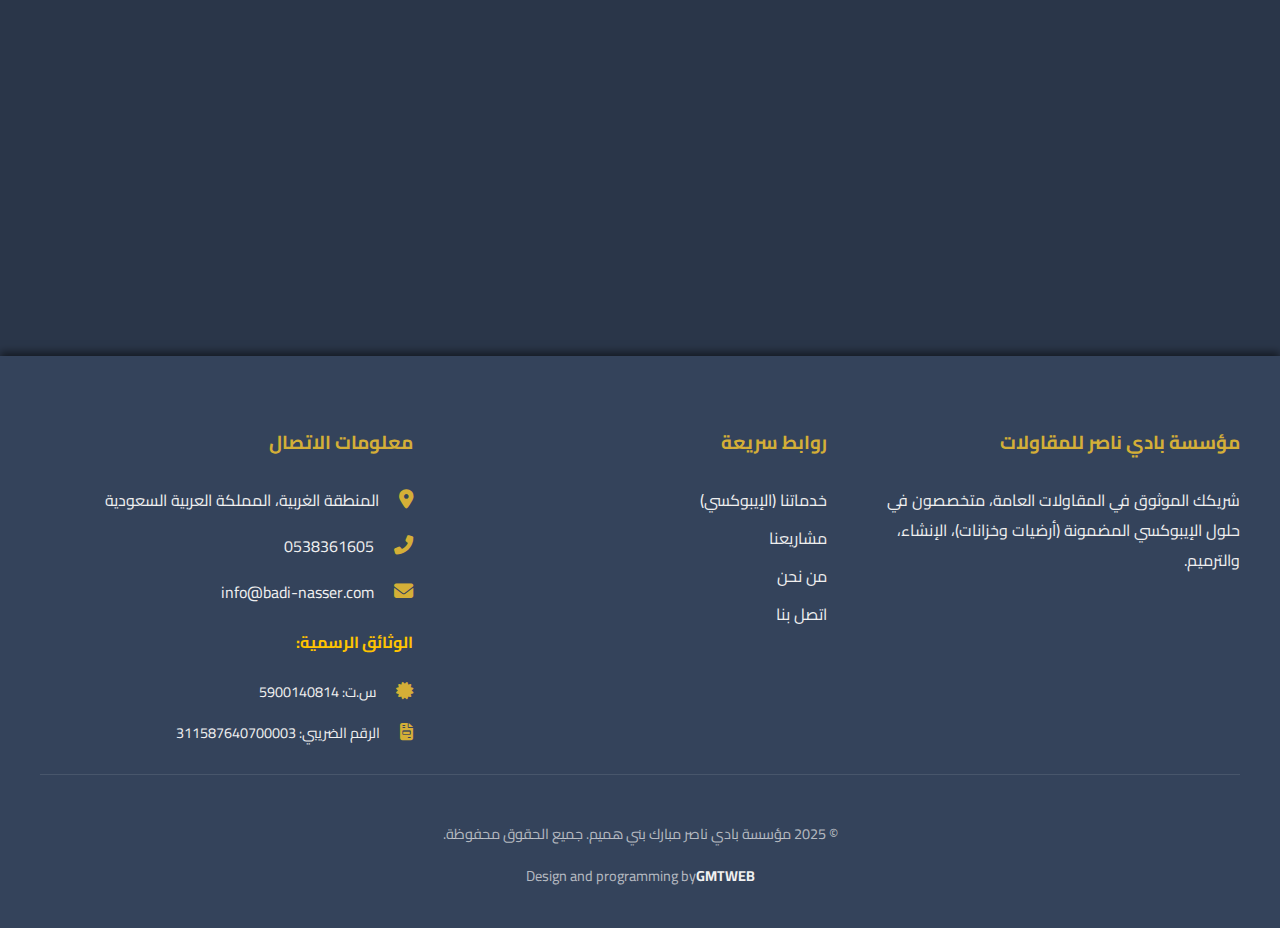
<file: badi_services.html>
<!DOCTYPE html>
<html lang="ar" dir="rtl" class="rtl">

<head>
    <meta charset="UTF-8">
    <meta name="viewport" content="width=device-width, initial-scale=1.0">
    <title>خدماتنا | مؤسسة بادي ناصر - مقاولات، إيبوكسي، ترميمات</title>
    <link rel="stylesheet" href="style.css">
    <link href="https://fonts.googleapis.com/css2?family=Cairo:wght@400;700;900&display=swap" rel="stylesheet">
    <link rel="stylesheet" href="https://cdnjs.cloudflare.com/ajax/libs/font-awesome/6.5.1/css/all.min.css">
    <style>
        .service-grid {
            display: grid;
            grid-template-columns: repeat(auto-fit, minmax(300px, 1fr));
            gap: 30px;
            margin-top: 50px;
        }

        .service-card {
            background-color: var(--nav-bg);
            padding: 30px;
            border-radius: 10px;
            box-shadow: 0 4px 10px rgba(0, 0, 0, 0.4);
            border-right: 4px solid var(--primary-color);
            transition: transform 0.3s ease;
        }

        .service-card.epoxy-focus {
            border-right: 6px solid var(--accent-color);
            background-color: #435470;
        }

        .service-card:hover {
            transform: translateY(-5px);
        }

        .service-card h3 {
            color: var(--heading-color);
            font-size: 1.5em;
            margin-bottom: 10px;
            font-weight: 700;
        }

        .service-card p {
            color: var(--text-light);
            font-size: 1em;
        }

        .service-card img {
            width: 100%;
            height: 200px;
            object-fit: cover;
            border-radius: 6px;
            margin-bottom: 15px;
        }

        /* Mobile */
        @media (max-width: 768px) {
            .service-grid {
                grid-template-columns: 1fr;
                padding: 0 15px;
            }
        }
    </style>
</head>

<body>

     <header>
        <div class="container header-container">

            <div class="logo header-logo">
                <a href="badi_home.html">
                    <img src="images/ChatGPT_Image_7_ديسمبر_2025__06_09_22_م-removebg-preview.png"
                        alt="شعار مؤسسة بادي ناصر" style="height: 50px; width: auto;">
                    <span>مؤسسة بادي ناصر للمقاولات</span>
                </a>
            </div>

            <button class="hamburger-menu" aria-label="Toggle Navigation">
                <span class="bar"></span>
                <span class="bar"></span>
                <span class="bar"></span>
            </button>

            <div class="main-nav-wrapper">
           <nav class="header-nav">
                    <ul>
                        <li ><a href="index.html">الرئيسية</a></li> 
                        
                        <li class="services-dropdown"> 
                            <a href="badi_services.html">خدماتنا </a>
                            <ul class="submenu">
                                <li><a href="badi_epoxy.html" style="color: var(--primary-color); font-weight: 700;">الإيبوكسي (تخصصنا)</a></li>
                                <li class="divider"><hr></li> 
                                
                                <li><a href="badi_مقاولات.html">المقاولات العامة</a></li>
                                <li><a href="badi_ترميمات.html">الترميمات الشاملة</a></li>
                                <li><a href="badi_مظلات_هناجر.html">المظلات والهناجر</a></li>
                                <li ><a href="badi_تخطيط_طرق.html">تخطيط الطرق</a></li>
                                <li><a href="badi_ديكورات.html"> الديكورات</a></li>
                                
                                <li class="divider"><hr></li> 
                                <li><a href="badi_services.html">عرض جميع الخدمات</a></li>
                            </ul>
                        </li>
                        
                        <li><a href="badi_projects.html">مشاريعنا</a></li>
                        <li><a href="badi_about.html">من نحن</a></li>
                        <li><a href="badi_contact.html">اتصل بنا</a></li>
                    </ul>
                </nav>

                <div class="header-actions-group">
                    <a href="badi_contact.html" class="consultation-btn">طلب استشارة مجانية</a>
                </div>
            </div>
        </div>
    </header>
    <main>
        <section class="page-section" style="padding-top: 60px;">
            <div class="container scroll-animate">
                <h1 style="text-align: center; color: var(--primary-color);">خدماتنا الإنشائية المتخصصة</h1>
                <p style="text-align: center; max-width: 800px; margin: 0 auto 50px auto;">نقدم مجموعة شاملة من خدمات
                    المقاولات، مع تركيز خاص على حلول العوازل والإيبوكسي في المنطقة الغربية (جدة).</p>

                <div class="service-grid">

                    <div class="service-card epoxy-focus animate-on-load" style="animation-delay: 0.2s;">
                        <img src="images/ارضيات ايبوكسى.jpeg" alt="صورة لأرضية إيبوكسي">
                        <!-- <div class="service-content-wrapper"> -->
                            <h3>1. عوازل أرضيات وخزانات (إيبوكسي) - **تخصصنا**</h3>
                            <p>نحن خبراء في توريد وتطبيق مواد الإيبوكسي بأعلى معايير الجودة لحماية الخزانات من التسرب
                                والأرضيات الصناعية والتجارية من التآكل والمواد الكيميائية. **نضمن لك جودة الإيبوكسي
                                لسنوات.**</p>
                        <!-- </div> -->
                    </div>

                    <!-- 2. مقاولات عامة -->
                    <div class="service-card epoxy-focus animate-on-load" style="animation-delay: 0.4s;">
                        <img src="images/موقع بناء.jpg" alt="صورة لموقع بناء">
                        <!-- <div class="service-content-wrapper"> -->
                            <h3>2. المقاولات العامة</h3>
                            <p>تغطية شاملة لأعمال البناء والتشييد، من الهياكل الخرسانية وإنشاء المباني السكنية والتجارية
                                بضمان جودة في التنفيذ والالتزام التام بالمواصفات.</p>
                        <!-- </div> -->
                    </div>

                    <div class="service-card epoxy-focus animate-on-load" style="animation-delay: 0.6s;">

                        <img src="images/ملحق خارجى2.jpg" alt="صورة لملحق خارجي">
                        <!-- <div class="service-content-wrapper"> -->

                            <h3>3. إنشاء الملاحق العلوية والأرضية</h3>
                            <p>تصميم وتنفيذ جميع أنواع الملاحق (غرف سائقين، مستودعات، مجالس، وحدات سكنية إضافية) بجودة
                                عالية
                                وأسعار منافسة.</p>
                        <!-- </div> -->
                    </div>

                    <div class="service-card epoxy-focus animate-on-load" style="animation-delay: 0.8s;">

                        <img src="images/الترميمات.jpeg" alt="صورة لأعمال ترميم">
                        <!-- <div class="service-content-wrapper"> -->

                            <h3>4. الترميمات الشاملة</h3>
                            <p>ترميم المباني القديمة، ومعالجة التشققات والعفن، وتجديد الواجهات والمنشآت المتضررة، لضمان
                                عمر
                                أطول لمبناك.</p>
                        <!-- </div> -->
                    </div>

                    <div class="service-card epoxy-focus animate-on-load" style="animation-delay: 0.10s;">

                        <img src="images/دهانات.jpeg" alt="صورة لدهانات داخلية">
                        <!-- <div class="service-content-wrapper"> -->

                            <h3>5. الدهانات الداخلية والخارجية</h3>
                            <p>توريد وتنفيذ دهانات عالية الجودة لجميع الأسطح (جدران وأسقف) بتقنيات حديثة وألوان تدوم
                                طويلاً.
                            </p>
                        <!-- </div> -->
                    </div>

                    <div class="service-card epoxy-focus animate-on-load" style="animation-delay: 0.12s;">

                        <img src="images/تخطيط الطرق.jpeg" alt="صورة لتخطيط طرق">
                        <!-- <div class="service-content-wrapper"> -->

                            <h3>6. تخطيط الطرق والمواقف</h3>
                            <p>أعمال تخطيط ورسم خطوط الطرق ومواقف السيارات بالعلامات والدهانات المخصصة وفقاً لمعايير
                                السلامة
                                والجودة.</p>
                        <!-- </div> -->
                    </div>

                    <div class="service-card epoxy-focus animate-on-load" style="animation-delay: 0.14s;">

                        <img src="images/هناجر.jpeg" alt="صورة لهنجر أو مظلة">
                        <!-- <div class="service-content-wrapper"> -->

                            <h3>7. المظلات والهناجر</h3>
                            <p>تصميم وتركيب الهياكل المعدنية للمستودعات الكبيرة والمظلات للسيارات والأماكن العامة بضمان
                                المتانة والأمان.</p>
                        <!-- </div> -->
                    </div>

                    <div class="service-card epoxy-focus animate-on-load" style="animation-delay: 0.16s;">

                        <img src="images/ديكور 1.jpeg" alt="صورة لديكورات داخلية">
                        <!-- <div class="service-content-wrapper"> -->

                            <h3>8. الديكورات، الجبسيات، والبلاط</h3>
                            <p>تنفيذ جميع أعمال الجبس بورد والديكورات الداخلية وتركيب البلاط والسيراميك والرخام للأرضيات
                                والجدران.</p>
                        <!-- </div> -->
                    </div>

                </div>
            </div>
        </section>
    </main>
    <!-- Floating Contact Buttons -->
    <div class="fixed-contact-buttons">
        <a href="https://wa.me/966538361605" target="_blank" class="floating-btn whatsapp-btn" aria-label="واتساب">
            <i class="fab fa-whatsapp"></i>
        </a>
        <a href="tel:0538361605" class="floating-btn phone-btn" aria-label="اتصل بنا">
            <i class="fas fa-phone-alt"></i>
        </a>
    </div>
    <footer class="main-footer" style="margin-top:70px ;">
        <div class="container">
            <div class="footer-grid">

                <div class="footer-col">
                    <h3>مؤسسة بادي ناصر للمقاولات</h3>
                    <p>شريكك الموثوق في المقاولات العامة، متخصصون في حلول الإيبوكسي المضمونة (أرضيات وخزانات)، الإنشاء،
                        والترميم.</p>
                    <!-- <div class="footer-social-links">
                        <a href="https://wa.me/966538361605" target="_blank" aria-label="واتساب"><i
                                class="fab fa-whatsapp"></i></a>
                        <a href="#" target="_blank" aria-label="لينكد إن"><i class="fab fa-linkedin-in"></i></a>
                        <a href="#" target="_blank" aria-label="فيسبوك"><i class="fab fa-facebook-f"></i></a>
                    </div> -->
                </div>

                <div class="footer-col">
                    <h3>روابط سريعة</h3>
                    <ul>
                        <li><a href="badi_services.html">خدماتنا (الإيبوكسي)</a></li>
                        <li><a href="badi_projects.html">مشاريعنا</a></li>
                        <li><a href="badi_about.html">من نحن</a></li>
                        <li><a href="badi_contact.html">اتصل بنا</a></li>
                    </ul>
                </div>

                <div class="footer-col footer-contact-info">
                    <h3>معلومات الاتصال</h3>
                    <p> المنطقة الغربية، المملكة العربية السعودية<i class="fas fa-map-marker-alt"></i></p>
                    <p> 0538361605 <i class="fas fa-phone-alt"></i></p>
                    <p> info@badi-nasser.com <i class="fas fa-envelope"></i></p>

                    <h4 style="color: var(--primary-color); margin-top: 20px;">الوثائق الرسمية:</h4>
                    <p style="font-size: 0.9em; margin-top: 5px;"> س.ت: 5900140814 <i class="fas fa-certificate"></i>
                    </p>
                    <p style="font-size: 0.9em;"> الرقم الضريبي: 311587640700003
                        <i class="fas fa-file-invoice"></i>
                    </p>
                </div>
            </div>

            <div class="copyright">
                &copy; <span id="current-year">2025</span> مؤسسة بادي ناصر مبارك بني هميم. جميع الحقوق محفوظة.
                <p class="designer-note">Design and programming by<a
                        href="https://www.facebook.com/profile.php?id=100090592885243&mibextid=ZbWKwL"
                        target="_blank"><strong>GMTWEB</strong> </a> </p>
            </div>
        </div>
    </footer>
          <div id="image-modal" class="image-modal">
        <div class="modal-content-wrapper">
            <span class="close-modal">&times;</span>
            <img class="modal-content" id="modal-image" alt="Full size image">
        </div>
    </div>
    <script src="main.js"></script>
</body>

</html>
</file>
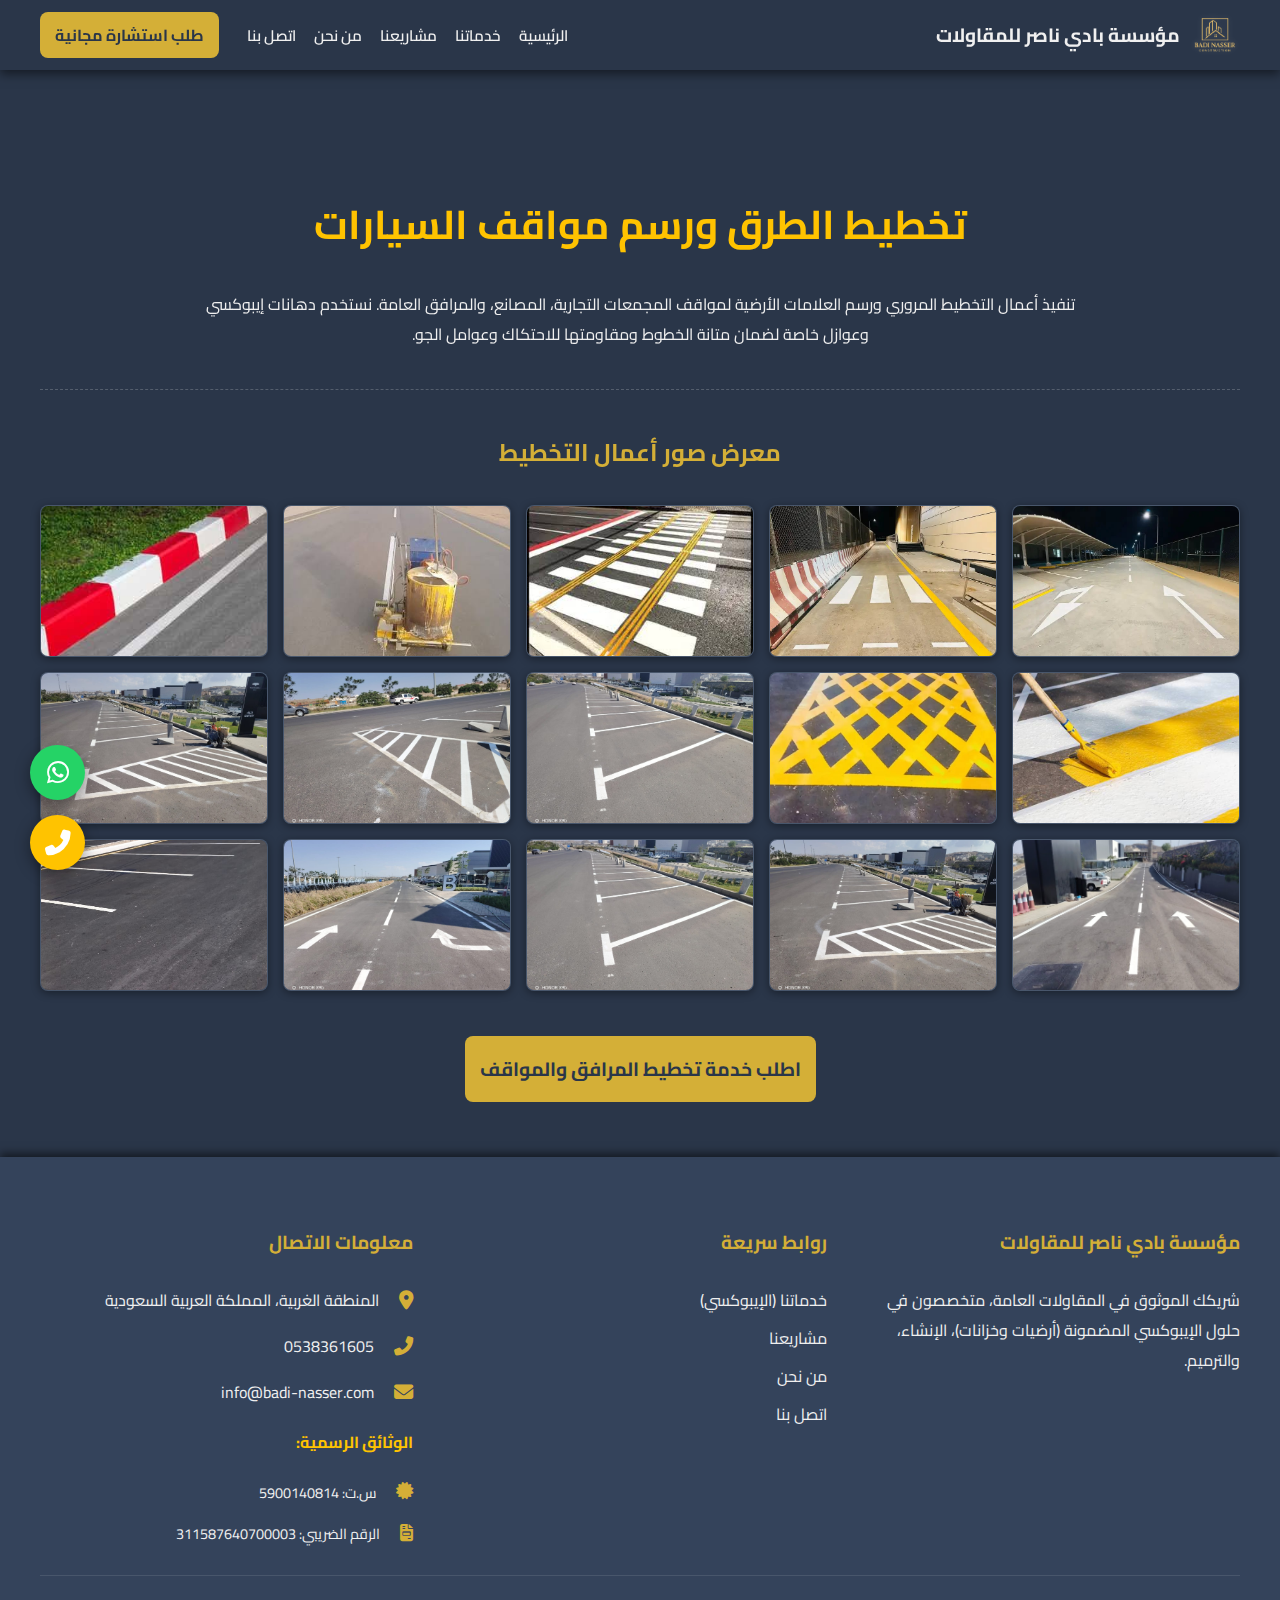
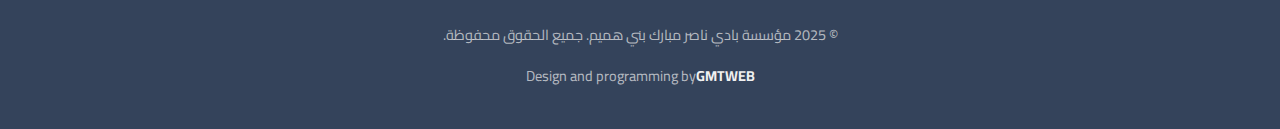
<file: badi_تخطيط_طرق.html>
<!DOCTYPE html>
<html lang="ar" dir="rtl" class="rtl">
<head>
    <meta charset="UTF-8">
    <meta name="viewport" content="width=device-width, initial-scale=1.0">
    <title>خدمات تخطيط الطرق والمواقف | مؤسسة بادي ناصر</title>
    <link rel="stylesheet" href="style.css">
    <link href="https://fonts.googleapis.com/css2?family=Cairo:wght@400;700;900&display=swap" rel="stylesheet">
    <link rel="stylesheet" href="https://cdnjs.cloudflare.com/ajax/libs/font-awesome/6.5.1/css/all.min.css">
</head>
<body>
    <header>
        <div class="container header-container">

            <div class="logo header-logo">
                <a href="badi_home.html">
                    <img src="images/ChatGPT_Image_7_ديسمبر_2025__06_09_22_م-removebg-preview.png"
                        alt="شعار مؤسسة بادي ناصر" style="height: 50px; width: auto;">
                    <!-- **الإضافة هنا** -->
                    <span>مؤسسة بادي ناصر للمقاولات</span>
                </a>
            </div>

            <!-- 2. زر الهامبرغر -->
            <button class="hamburger-menu" aria-label="Toggle Navigation">
                <span class="bar"></span>
                <span class="bar"></span>
                <span class="bar"></span>
            </button>

            <!-- 3. القائمة الرئيسية -->
            <div class="main-nav-wrapper">
           <nav class="header-nav">
                    <ul>
                        <li ><a href="index.html">الرئيسية</a></li> 
                        
                        <!-- **قائمة الخدمات الفرعية (Dropdown)** -->
                        <li class="services-dropdown"> <!-- إضافة كلاس لتحديد الـ Dropdown -->
                            <a href="badi_services.html">خدماتنا </a>
                            <ul class="submenu">
                                <!-- 1. الإيبوكسي (الأهم) -->
                                <li><a href="badi_epoxy.html" style="color: var(--primary-color); font-weight: 700;">الإيبوكسي (تخصصنا)</a></li>
                                <li class="divider"><hr></li> <!-- فاصل بصري -->
                                
                                <!-- 2. باقي الخدمات المضافة -->
                                <li><a href="badi_مقاولات.html">المقاولات العامة</a></li>
                                <li><a href="badi_ترميمات.html">الترميمات الشاملة</a></li>
                                <!-- <li><a href="badi_ملاحق.html">إنشاء الملاحق</a></li> -->
                                <li><a href="badi_مظلات_هناجر.html">المظلات والهناجر</a></li>
                                <li class="active"><a href="badi_تخطيط_طرق.html">تخطيط الطرق</a></li>
                                <li><a href="badi_ديكورات.html"> الديكورات</a></li>
                                
                                <li class="divider"><hr></li> <!-- فاصل بصري -->
                                <li><a href="badi_services.html">عرض جميع الخدمات</a></li>
                            </ul>
                        </li>
                        
                        <!-- **الروابط الثابتة الأخرى** -->
                        <li><a href="badi_projects.html">مشاريعنا</a></li>
                        <li><a href="badi_about.html">من نحن</a></li>
                        <li><a href="badi_contact.html">اتصل بنا</a></li>
                    </ul>
                </nav>

                <!-- أزرار الإجراءات -->
                <div class="header-actions-group">
                    <!-- <a href="en_badi_home.html" class="lang-btn">English</a> -->
                    <a href="badi_contact.html" class="consultation-btn">طلب استشارة مجانية</a>
                </div>
            </div>
        </div>
    </header>
    <main>
        <section class="page-section" style="padding-top: 60px;">
            <div class="container scroll-animate">
                
                <div class="main-service-content">
                    <h1>تخطيط الطرق ورسم مواقف السيارات</h1>
                    <p style="max-width: 900px; margin: 20px auto; text-align: center;">تنفيذ أعمال التخطيط المروري ورسم العلامات الأرضية لمواقف المجمعات التجارية، المصانع، والمرافق العامة. نستخدم دهانات إيبوكسي وعوازل خاصة لضمان متانة الخطوط ومقاومتها للاحتكاك وعوامل الجو.</p>
                </div>

                <h2 style="text-align: center; color: var(--heading-color); margin-top: 40px;">معرض صور أعمال التخطيط</h2>
                
                <div class="service-gallery-grid">
                    
                    <div class="service-gallery-card">
                        <img src="images/تخطيط 1.jpeg" alt="صورة تخطيط مواقف سيارات">
                    </div>
                    
                    <div class="service-gallery-card">
                        <img src="images/تخطيط 2.jpeg" alt="صورة رسم علامات مرورية">
                    </div>
                    
                    <div class="service-gallery-card">
                        <img src="images/تخطيط 3.jpeg" alt="صورة تخطيط أرضيات مصنع">
                    </div>
                    
                    <div class="service-gallery-card">
                        <img src="images/تخطيط 4.jpeg" alt="صورة دهانات إيبوكسي للمواقف">
                    </div>
                       <div class="service-gallery-card">
                        <img src="images/تخطيط 5.jpeg" alt="صورة دهانات إيبوكسي للمواقف">
                    </div>
                       <div class="service-gallery-card">
                        <img src="images/تخطيط 6.jpeg" alt="صورة دهانات إيبوكسي للمواقف">
                    </div>
                       <div class="service-gallery-card">
                        <img src="images/تخطيط 7.jpeg" alt="صورة دهانات إيبوكسي للمواقف">
                    </div>
                       <div class="service-gallery-card">
                        <img src="images/تخطيط 8.jpeg" alt="صورة دهانات إيبوكسي للمواقف">
                    </div>
                       <div class="service-gallery-card">
                        <img src="images/تخطيط 9.jpeg" alt="صورة دهانات إيبوكسي للمواقف">
                    </div>
                       <div class="service-gallery-card">
                        <img src="images/تخطيط 10.jpeg" alt="صورة دهانات إيبوكسي للمواقف">
                    </div>
                       <div class="service-gallery-card">
                        <img src="images/تخطيط 11.jpeg" alt="صورة دهانات إيبوكسي للمواقف">
                    </div>
                       <div class="service-gallery-card">
                        <img src="images/تخطيط 12.jpeg" alt="صورة دهانات إيبوكسي للمواقف">
                    </div>
                       <div class="service-gallery-card">
                        <img src="images/تخطيط 13.jpeg" alt="صورة دهانات إيبوكسي للمواقف">
                    </div>
                       <div class="service-gallery-card">
                        <img src="images/تخطيط الطرق.jpeg" alt="صورة دهانات إيبوكسي للمواقف">
                    </div>
                       <div class="service-gallery-card">
                        <img src="images/تخطيط طرق.jpeg" alt="صورة دهانات إيبوكسي للمواقف">
                    </div>
                    
                </div>
                
                 <div style="text-align: center; margin-top: 60px;">
                    <a href="badi_contact.html" class="consultation-btn"
                        style="padding: 15px ; font-size: 1.2em;margin: auto;">اطلب خدمة تخطيط المرافق والمواقف</a>
                </div>

            </div>
        </section>
    </main>
    <div class="fixed-contact-buttons">
            <a href="https://wa.me/966538361605" target="_blank" class="floating-btn whatsapp-btn" aria-label="واتساب">
                <i class="fab fa-whatsapp"></i>
            </a>
            <a href="tel:0538361605" class="floating-btn phone-btn" aria-label="اتصل بنا">
                <i class="fas fa-phone-alt"></i>
            </a>
        </div>
 <footer class="main-footer" style="margin-top:70px ;">
            <div class="container">
                <div class="footer-grid">

                    <div class="footer-col">
                        <h3>مؤسسة بادي ناصر للمقاولات</h3>
                        <p>شريكك الموثوق في المقاولات العامة، متخصصون في حلول الإيبوكسي المضمونة (أرضيات وخزانات)،
                            الإنشاء، والترميم.</p>
                        <!-- <div class="footer-social-links" >
                            <a href="https://wa.me/966538361605" target="_blank" aria-label="واتساب"><i
                                    class="fab fa-whatsapp"></i></a>
                            <a href="#" target="_blank" aria-label="لينكد إن"><i class="fab fa-linkedin-in"></i></a>
                            <a href="#" target="_blank" aria-label="فيسبوك"><i class="fab fa-facebook-f"></i></a>
                        </div> -->
                    </div>

                    <div class="footer-col">
                        <h3>روابط سريعة</h3>
                        <ul>
                            <li><a href="badi_services.html">خدماتنا (الإيبوكسي)</a></li>
                            <li><a href="badi_projects.html">مشاريعنا</a></li>
                            <li><a href="badi_about.html">من نحن</a></li>
                            <li><a href="badi_contact.html">اتصل بنا</a></li>
                        </ul>
                    </div>

                    <div class="footer-col footer-contact-info">
                        <h3>معلومات الاتصال</h3>
                        <p> المنطقة الغربية، المملكة العربية السعودية<i class="fas fa-map-marker-alt"></i></p>
                        <p> 0538361605 <i class="fas fa-phone-alt"></i></p>
                        <p> info@badi-nasser.com <i class="fas fa-envelope"></i></p>

                        <h4 style="color: var(--primary-color); margin-top: 20px;">الوثائق الرسمية:</h4>
                        <p style="font-size: 0.9em; margin-top: 5px;"> س.ت: 5900140814 <i
                                class="fas fa-certificate"></i></p>
                        <p style="font-size: 0.9em;"> الرقم الضريبي: 311587640700003
                            <i class="fas fa-file-invoice"></i>
                        </p>
                    </div>
                </div>

                <div class="copyright">
                    &copy; <span id="current-year">2025</span> مؤسسة بادي ناصر مبارك بني هميم. جميع الحقوق محفوظة.
                    <p class="designer-note">Design and programming by<a
                            href="https://www.facebook.com/profile.php?id=100090592885243&mibextid=ZbWKwL"
                            target="_blank"><strong>GMTWEB</strong> </a> </p>
                </div>
            </div>
        </footer>
    <script src="main.js"></script>
</body>
</html>
</file>
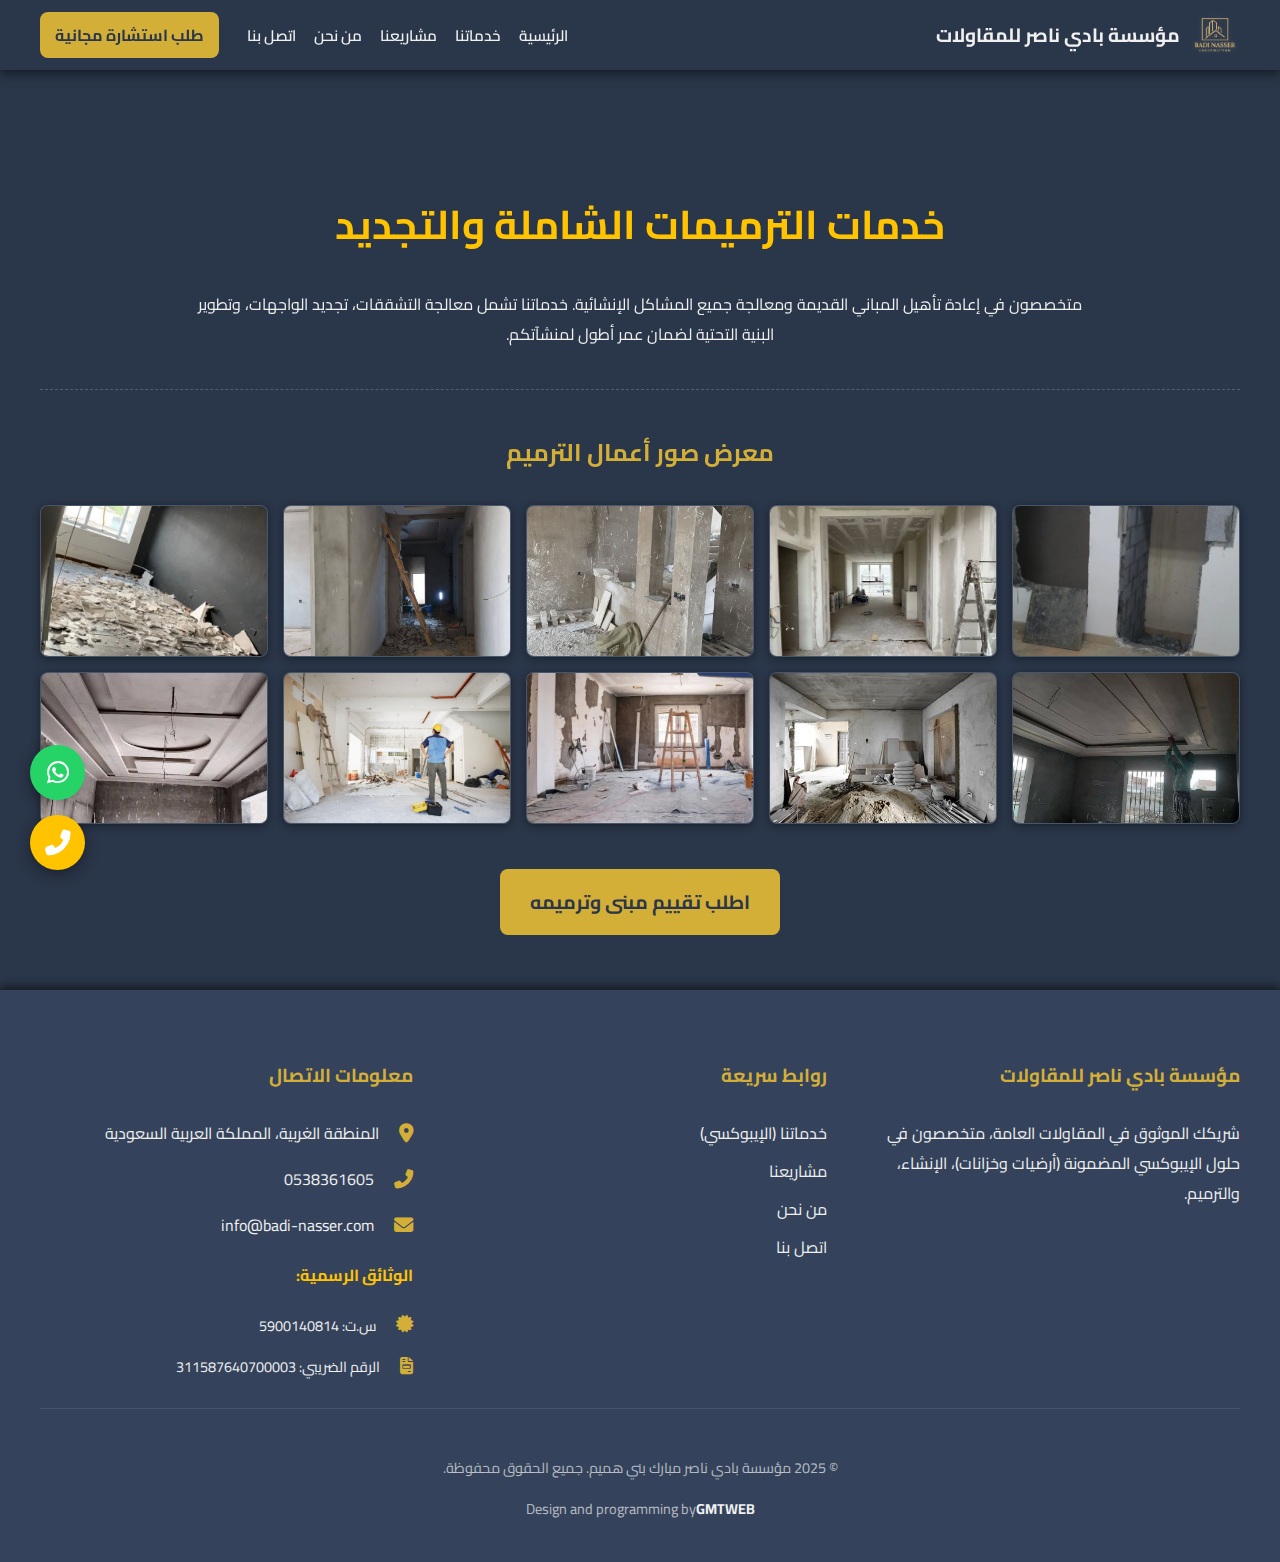
<file: badi_ترميمات.html>
<!DOCTYPE html>
<html lang="ar" dir="rtl" class="rtl">
<head>
    <meta charset="UTF-8">
    <meta name="viewport" content="width=device-width, initial-scale=1.0">
    <title>خدمات الترميمات الشاملة | مؤسسة بادي ناصر</title>
    <link rel="stylesheet" href="style.css">
    <link href="https://fonts.googleapis.com/css2?family=Cairo:wght@400;700;900&display=swap" rel="stylesheet">
    <link rel="stylesheet" href="https://cdnjs.cloudflare.com/ajax/libs/font-awesome/6.5.1/css/all.min.css">
</head>
<body>
    <header>
        <div class="container header-container">

            <div class="logo header-logo">
                <a href="badi_home.html">
                    <img src="images/ChatGPT_Image_7_ديسمبر_2025__06_09_22_م-removebg-preview.png"
                        alt="شعار مؤسسة بادي ناصر" style="height: 50px; width: auto;">
                    <span>مؤسسة بادي ناصر للمقاولات</span>
                </a>
            </div>

            <button class="hamburger-menu" aria-label="Toggle Navigation">
                <span class="bar"></span>
                <span class="bar"></span>
                <span class="bar"></span>
            </button>

            <div class="main-nav-wrapper">
           <nav class="header-nav">
                    <ul>
                        <li ><a href="index.html">الرئيسية</a></li> 
                        
                        <li class="services-dropdown"> <!-- إضافة كلاس لتحديد الـ Dropdown -->
                            <a href="badi_services.html">خدماتنا </a>
                            <ul class="submenu">
                                <li><a href="badi_epoxy.html" style="color: var(--primary-color); font-weight: 700;">الإيبوكسي (تخصصنا)</a></li>
                                <li class="divider"><hr></li> <!-- فاصل بصري -->
                                <li><a href="badi_مقاولات.html">المقاولات العامة</a></li>
                                <li class="active"><a href="badi_ترميمات.html">الترميمات الشاملة</a></li>
                                <!-- <li><a href="badi_ملاحق.html">إنشاء الملاحق</a></li> -->
                                <li><a href="badi_مظلات_هناجر.html">المظلات والهناجر</a></li>
                                <li><a href="badi_تخطيط_طرق.html">تخطيط الطرق</a></li>
                                <li><a href="badi_ديكورات.html"> الديكورات</a></li>
                                
                                <li class="divider"><hr></li> <!-- فاصل بصري -->
                                <li><a href="badi_services.html">عرض جميع الخدمات</a></li>
                            </ul>
                        </li>
                        
                        <li><a href="badi_projects.html">مشاريعنا</a></li>
                        <li><a href="badi_about.html">من نحن</a></li>
                        <li><a href="badi_contact.html">اتصل بنا</a></li>
                    </ul>
                </nav>

                <div class="header-actions-group">
                    <!-- <a href="en_badi_home.html" class="lang-btn">English</a> -->
                    <a href="badi_contact.html" class="consultation-btn">طلب استشارة مجانية</a>
                </div>
            </div>
        </div>
    </header>
    <main>
        <section class="page-section" style="padding-top: 60px;">
            <div class="container scroll-animate">
                
                <div class="main-service-content">
                    <h1>خدمات الترميمات الشاملة والتجديد</h1>
                    <p style="max-width: 900px; margin: 20px auto; text-align: center;">متخصصون في إعادة تأهيل المباني القديمة ومعالجة جميع المشاكل الإنشائية. خدماتنا تشمل معالجة التشققات، تجديد الواجهات، وتطوير البنية التحتية لضمان عمر أطول لمنشآتكم.</p>
                </div>

                <h2 style="text-align: center; color: var(--heading-color); margin-top: 40px;">معرض صور أعمال الترميم</h2>
                
                <div class="service-gallery-grid">
                    
                    <div class="service-gallery-card">
                        <img src="images/ترميم 1.jpeg" alt="صورة أعمال ترميم واجهات">
                    </div>
                    
                    <div class="service-gallery-card">
                        <img src="images/ترميم 2.jpeg" alt="صورة معالجة تشققات">
                    </div>
                    
                    <div class="service-gallery-card">
                        <img src="images/ترميم 3.jpeg" alt="صورة تجديد داخلي">
                    </div>
                    
                    <div class="service-gallery-card">
                        <img src="images/ترميم 4.jpeg" alt="صورة ترميم خرسانات">
                    </div>
                      <div class="service-gallery-card">
                        <img src="images/ترميم 5.jpeg" alt="صورة ترميم خرسانات">
                    </div>
                      <div class="service-gallery-card">
                        <img src="images/ترميم 6.jpeg" alt="صورة ترميم خرسانات">
                    </div>
                      <div class="service-gallery-card">
                        <img src="images/ترميم 7.jpeg" alt="صورة ترميم خرسانات">
                    </div>
                      <div class="service-gallery-card">
                        <img src="images/ترميم 8.jpeg" alt="صورة ترميم خرسانات">
                    </div>
                      <div class="service-gallery-card">
                        <img src="images/ترميم 9.jpeg" alt="صورة ترميم خرسانات">
                    </div>
                      <div class="service-gallery-card">
                        <img src="images/الترميمات.jpeg" alt="صورة ترميم خرسانات">
                    </div>
                    
                </div>
                
                 <div style="text-align: center; margin-top: 60px;">
                    <a href="badi_contact.html" class="consultation-btn"
                        style="padding: 15px 30px; font-size: 1.2em;">اطلب تقييم مبنى وترميمه</a>
                </div>

            </div>
        </section>
    </main>
    <div class="fixed-contact-buttons">
            <a href="https://wa.me/966538361605" target="_blank" class="floating-btn whatsapp-btn" aria-label="واتساب">
                <i class="fab fa-whatsapp"></i>
            </a>
            <a href="tel:0538361605" class="floating-btn phone-btn" aria-label="اتصل بنا">
                <i class="fas fa-phone-alt"></i>
            </a>
        </div>
 <footer class="main-footer" style="margin-top:70px ;">
            <div class="container">
                <div class="footer-grid">

                    <div class="footer-col">
                        <h3>مؤسسة بادي ناصر للمقاولات</h3>
                        <p>شريكك الموثوق في المقاولات العامة، متخصصون في حلول الإيبوكسي المضمونة (أرضيات وخزانات)،
                            الإنشاء، والترميم.</p>
                        <!-- <div class="footer-social-links" >
                            <a href="https://wa.me/966538361605" target="_blank" aria-label="واتساب"><i
                                    class="fab fa-whatsapp"></i></a>
                            <a href="#" target="_blank" aria-label="لينكد إن"><i class="fab fa-linkedin-in"></i></a>
                            <a href="#" target="_blank" aria-label="فيسبوك"><i class="fab fa-facebook-f"></i></a>
                        </div> -->
                    </div>

                    <!-- 2. روابط سريعة -->
                    <div class="footer-col">
                        <h3>روابط سريعة</h3>
                        <ul>
                            <li><a href="badi_services.html">خدماتنا (الإيبوكسي)</a></li>
                            <li><a href="badi_projects.html">مشاريعنا</a></li>
                            <li><a href="badi_about.html">من نحن</a></li>
                            <li><a href="badi_contact.html">اتصل بنا</a></li>
                        </ul>
                    </div>

                    <div class="footer-col footer-contact-info">
                        <h3>معلومات الاتصال</h3>
                        <p> المنطقة الغربية، المملكة العربية السعودية<i class="fas fa-map-marker-alt"></i></p>
                        <p> 0538361605 <i class="fas fa-phone-alt"></i></p>
                        <p> info@badi-nasser.com <i class="fas fa-envelope"></i></p>

                        <h4 style="color: var(--primary-color); margin-top: 20px;">الوثائق الرسمية:</h4>
                        <p style="font-size: 0.9em; margin-top: 5px;"> س.ت: 5900140814 <i
                                class="fas fa-certificate"></i></p>
                        <p style="font-size: 0.9em;"> الرقم الضريبي: 311587640700003
                            <i class="fas fa-file-invoice"></i>
                        </p>
                    </div>
                </div>

                <div class="copyright">
                    &copy; <span id="current-year">2025</span> مؤسسة بادي ناصر مبارك بني هميم. جميع الحقوق محفوظة.
                    <p class="designer-note">Design and programming by<a
                            href="https://www.facebook.com/profile.php?id=100090592885243&mibextid=ZbWKwL"
                            target="_blank"><strong>GMTWEB</strong> </a> </p>
                </div>
            </div>
        </footer>
    <script src="main.js"></script>
</body>
</html>
</file>
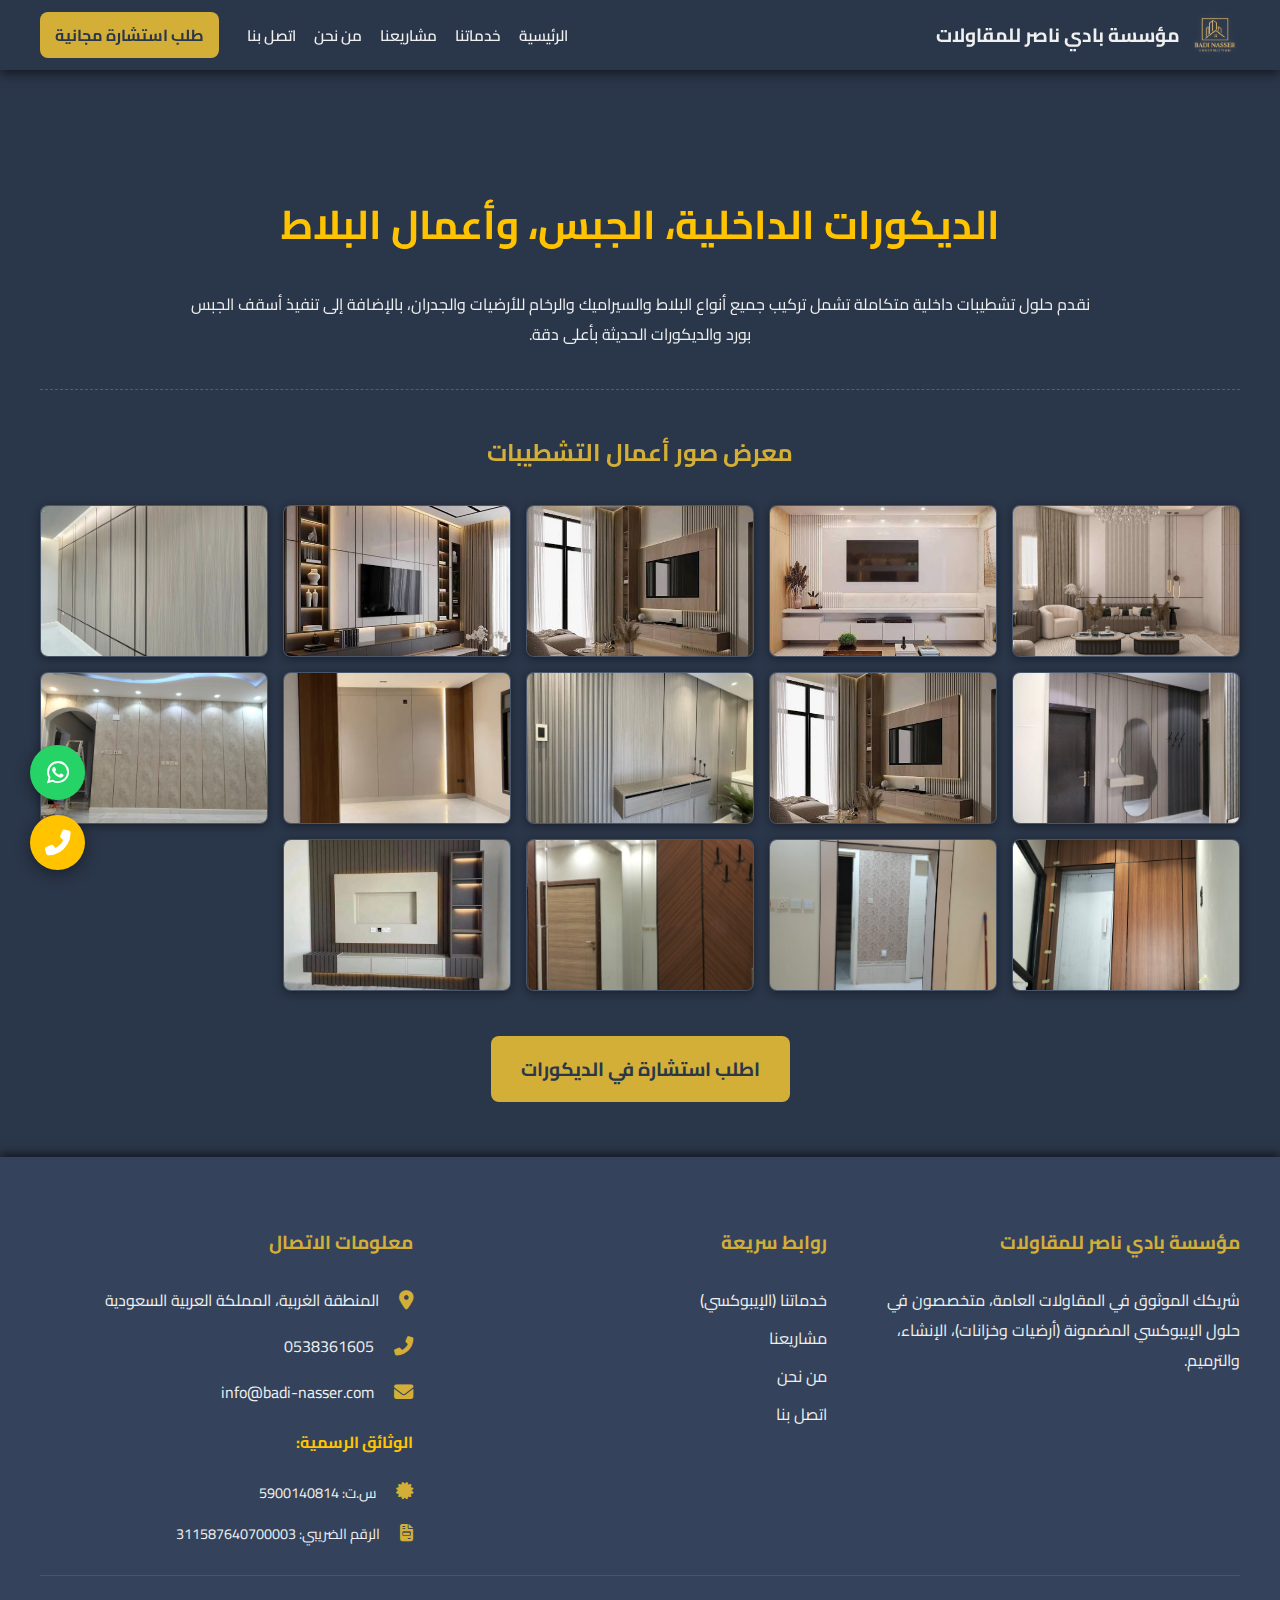
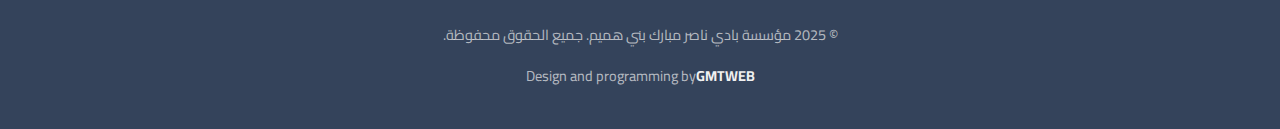
<file: badi_ديكورات.html>
<!DOCTYPE html>
<html lang="ar" dir="rtl" class="rtl">
<head>
    <meta charset="UTF-8">
    <meta name="viewport" content="width=device-width, initial-scale=1.0">
    <title>خدمات الديكورات، الجبس، والبلاط | مؤسسة بادي ناصر</title>
    <link rel="stylesheet" href="style.css">
    <link href="https://fonts.googleapis.com/css2?family=Cairo:wght@400;700;900&display=swap" rel="stylesheet">
    <link rel="stylesheet" href="https://cdnjs.cloudflare.com/ajax/libs/font-awesome/6.5.1/css/all.min.css">
</head>
<body>
    <header>
        <div class="container header-container">

            <div class="logo header-logo">
                <a href="badi_home.html">
                    <img src="images/ChatGPT_Image_7_ديسمبر_2025__06_09_22_م-removebg-preview.png"
                        alt="شعار مؤسسة بادي ناصر" style="height: 50px; width: auto;">
                    <!-- **الإضافة هنا** -->
                    <span>مؤسسة بادي ناصر للمقاولات</span>
                </a>
            </div>

            <!-- 2. زر الهامبرغر -->
            <button class="hamburger-menu" aria-label="Toggle Navigation">
                <span class="bar"></span>
                <span class="bar"></span>
                <span class="bar"></span>
            </button>

            <!-- 3. القائمة الرئيسية -->
            <div class="main-nav-wrapper">
           <nav class="header-nav">
                    <ul>
                        <li ><a href="index.html">الرئيسية</a></li> 
                        
                        <!-- **قائمة الخدمات الفرعية (Dropdown)** -->
                        <li class="services-dropdown"> <!-- إضافة كلاس لتحديد الـ Dropdown -->
                            <a href="badi_services.html">خدماتنا </a>
                            <ul class="submenu">
                                <!-- 1. الإيبوكسي (الأهم) -->
                                <li><a href="badi_epoxy.html" style="color: var(--primary-color); font-weight: 700;">الإيبوكسي (تخصصنا)</a></li>
                                <li class="divider"><hr></li> <!-- فاصل بصري -->
                                
                                <!-- 2. باقي الخدمات المضافة -->
                                <li><a href="badi_مقاولات.html">المقاولات العامة</a></li>
                                <li><a href="badi_ترميمات.html">الترميمات الشاملة</a></li>
                                <!-- <li><a href="badi_ملاحق.html">إنشاء الملاحق</a></li> -->
                                <li><a href="badi_مظلات_هناجر.html">المظلات والهناجر</a></li>
                                <li><a href="badi_تخطيط_طرق.html">تخطيط الطرق</a></li>
                                <li class="active"><a href="badi_ديكورات.html"> الديكورات</a></li>
                                
                                <li class="divider"><hr></li> <!-- فاصل بصري -->
                                <li><a href="badi_services.html">عرض جميع الخدمات</a></li>
                            </ul>
                        </li>
                        
                        <!-- **الروابط الثابتة الأخرى** -->
                        <li><a href="badi_projects.html">مشاريعنا</a></li>
                        <li><a href="badi_about.html">من نحن</a></li>
                        <li><a href="badi_contact.html">اتصل بنا</a></li>
                    </ul>
                </nav>

                <!-- أزرار الإجراءات -->
                <div class="header-actions-group">
                    <!-- <a href="en_badi_home.html" class="lang-btn">English</a> -->
                    <a href="badi_contact.html" class="consultation-btn">طلب استشارة مجانية</a>
                </div>
            </div>
        </div>
    </header>
    <main>
        <section class="page-section" style="padding-top: 60px;">
            <div class="container scroll-animate">
                
                <div class="main-service-content">
                    <h1>الديكورات الداخلية، الجبس، وأعمال البلاط</h1>
                    <p style="max-width: 900px; margin: 20px auto; text-align: center;">نقدم حلول تشطيبات داخلية متكاملة تشمل تركيب جميع أنواع البلاط والسيراميك والرخام للأرضيات والجدران، بالإضافة إلى تنفيذ أسقف الجبس بورد والديكورات الحديثة بأعلى دقة.</p>
                </div>

                <h2 style="text-align: center; color: var(--heading-color); margin-top: 40px;">معرض صور أعمال التشطيبات</h2>
                
                <div class="service-gallery-grid">
                    
                    <!-- 1. صورة جبس 1 -->
                    <div class="service-gallery-card">
                        <img src="images/ديكور 1.jpeg" alt="صورة أسقف جبس بورد">
                    </div>
                    
                    <!-- 2. صورة بلاط 1 -->
                    <div class="service-gallery-card">
                        <img src="images/ديكور 2.jpeg" alt="صورة تركيب بلاط ورخام">
                    </div>
                    
                    <!-- 3. صورة ديكور 3 -->
                    <div class="service-gallery-card">
                        <img src="images/ديكور 3.jpeg" alt="صورة ديكورات حائط">
                    </div>
                    
                    <!-- 4. صورة جبس 4 -->
                    <div class="service-gallery-card">
                        <img src="images/ديكور 4.jpeg" alt="صورة ديكور إضاءة جبسية">
                    </div>
                      <div class="service-gallery-card">
                        <img src="images/ديكور 5.jpeg" alt="صورة ديكور إضاءة جبسية">
                    </div>
                      <div class="service-gallery-card">
                        <img src="images/ديكور 6.jpeg" alt="صورة ديكور إضاءة جبسية">
                    </div>
                      <div class="service-gallery-card">
                        <img src="images/ديكور 7.jpeg" alt="صورة ديكور إضاءة جبسية">
                    </div>
                      <div class="service-gallery-card">
                        <img src="images/ديكور 8.jpeg" alt="صورة ديكور إضاءة جبسية">
                    </div>
                      <div class="service-gallery-card">
                        <img src="images/ديكور 9.jpeg" alt="صورة ديكور إضاءة جبسية">
                    </div>
                      <div class="service-gallery-card">
                        <img src="images/ديكور 10.jpeg" alt="صورة ديكور إضاءة جبسية">
                    </div>
                      <div class="service-gallery-card">
                        <img src="images/ديكور 11.jpeg" alt="صورة ديكور إضاءة جبسية">
                    </div>
                      <div class="service-gallery-card">
                        <img src="images/ديكور 12.jpeg" alt="صورة ديكور إضاءة جبسية">
                    </div>
                      <div class="service-gallery-card">
                        <img src="images/ديكور 13.jpeg" alt="صورة ديكور إضاءة جبسية">
                    </div>
                        <div class="service-gallery-card">
                        <img src="images/ديكور14.jpeg" alt="صورة ديكور إضاءة جبسية">
                    </div>
                    <!-- ... أضف المزيد من الصور هنا ... -->
                </div>
                
                 <div style="text-align: center; margin-top: 60px;">
                    <a href="badi_contact.html" class="consultation-btn"
                        style="padding: 15px 30px; font-size: 1.2em;">اطلب استشارة في الديكورات </a>
                </div>

            </div>
        </section>
    </main>
    <div class="fixed-contact-buttons">
            <a href="https://wa.me/966538361605" target="_blank" class="floating-btn whatsapp-btn" aria-label="واتساب">
                <i class="fab fa-whatsapp"></i>
            </a>
            <a href="tel:0538361605" class="floating-btn phone-btn" aria-label="اتصل بنا">
                <i class="fas fa-phone-alt"></i>
            </a>
        </div>
 <footer class="main-footer" style="margin-top:70px ;">
            <div class="container">
                <div class="footer-grid">

                    <div class="footer-col">
                        <h3>مؤسسة بادي ناصر للمقاولات</h3>
                        <p>شريكك الموثوق في المقاولات العامة، متخصصون في حلول الإيبوكسي المضمونة (أرضيات وخزانات)،
                            الإنشاء، والترميم.</p>
                        <!-- <div class="footer-social-links" >
                            <a href="https://wa.me/966538361605" target="_blank" aria-label="واتساب"><i
                                    class="fab fa-whatsapp"></i></a>
                            <a href="#" target="_blank" aria-label="لينكد إن"><i class="fab fa-linkedin-in"></i></a>
                            <a href="#" target="_blank" aria-label="فيسبوك"><i class="fab fa-facebook-f"></i></a>
                        </div> -->
                    </div>

                    <div class="footer-col">
                        <h3>روابط سريعة</h3>
                        <ul>
                            <li><a href="badi_services.html">خدماتنا (الإيبوكسي)</a></li>
                            <li><a href="badi_projects.html">مشاريعنا</a></li>
                            <li><a href="badi_about.html">من نحن</a></li>
                            <li><a href="badi_contact.html">اتصل بنا</a></li>
                        </ul>
                    </div>

                    <div class="footer-col footer-contact-info">
                        <h3>معلومات الاتصال</h3>
                        <p> المنطقة الغربية، المملكة العربية السعودية<i class="fas fa-map-marker-alt"></i></p>
                        <p> 0538361605 <i class="fas fa-phone-alt"></i></p>
                        <p> info@badi-nasser.com <i class="fas fa-envelope"></i></p>

                        <h4 style="color: var(--primary-color); margin-top: 20px;">الوثائق الرسمية:</h4>
                        <p style="font-size: 0.9em; margin-top: 5px;"> س.ت: 5900140814 <i
                                class="fas fa-certificate"></i></p>
                        <p style="font-size: 0.9em;"> الرقم الضريبي: 311587640700003
                            <i class="fas fa-file-invoice"></i>
                        </p>
                    </div>
                </div>

                <div class="copyright">
                    &copy; <span id="current-year">2025</span> مؤسسة بادي ناصر مبارك بني هميم. جميع الحقوق محفوظة.
                    <p class="designer-note">Design and programming by<a
                            href="https://www.facebook.com/profile.php?id=100090592885243&mibextid=ZbWKwL"
                            target="_blank"><strong>GMTWEB</strong> </a> </p>
                </div>
            </div>
        </footer>
         <div id="image-modal" class="image-modal">
        <div class="modal-content-wrapper">
            <span class="close-modal">&times;</span>
            <img class="modal-content" id="modal-image" alt="Full size image">
        </div>
    </div>
    <script src="main.js"></script>
</body>
</html>
</file>
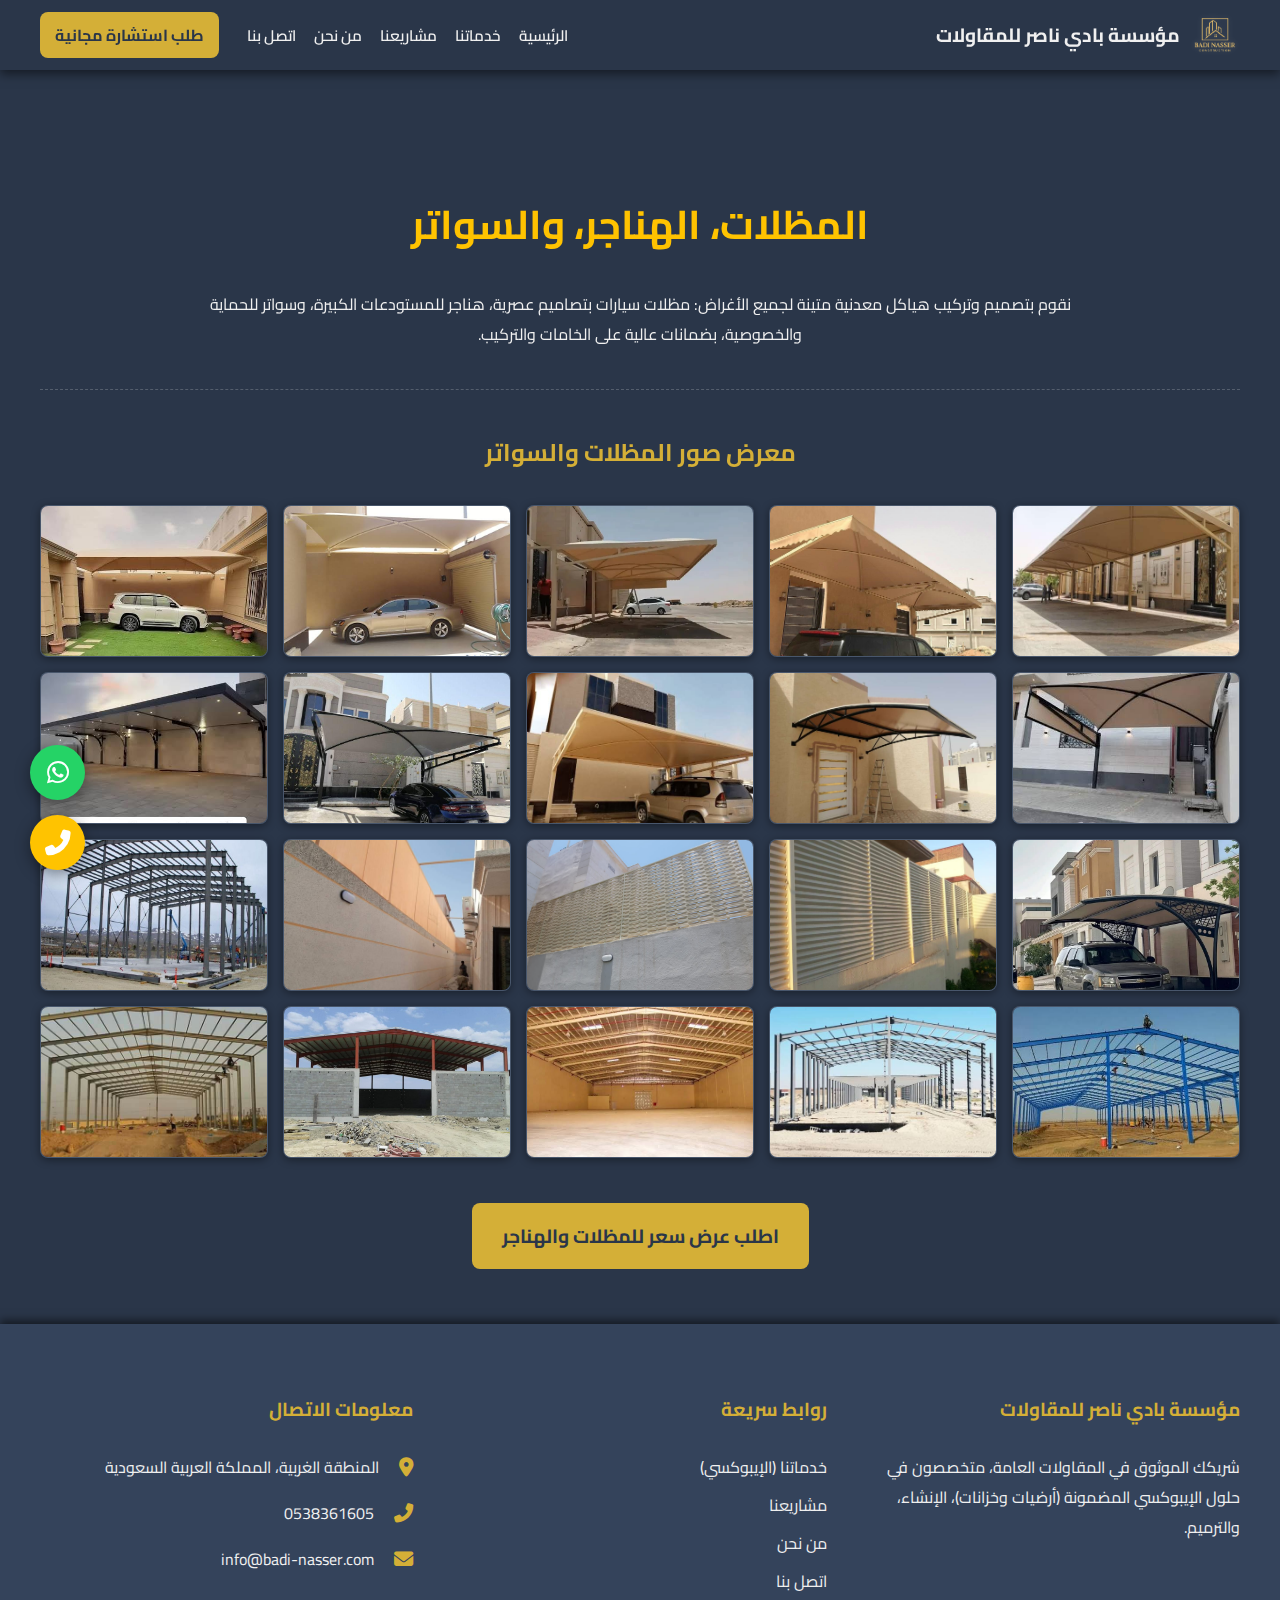
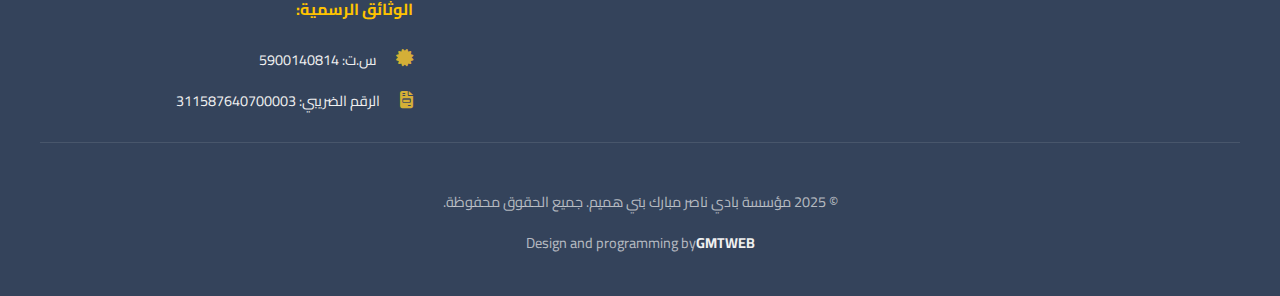
<file: badi_مظلات_هناجر.html>
<!DOCTYPE html>
<html lang="ar" dir="rtl" class="rtl">
<head>
    <meta charset="UTF-8">
    <meta name="viewport" content="width=device-width, initial-scale=1.0">
    <title>خدمات المظلات والهناجر | مؤسسة بادي ناصر</title>
    <link rel="stylesheet" href="style.css">
    <link href="https://fonts.googleapis.com/css2?family=Cairo:wght@400;700;900&display=swap" rel="stylesheet">
    <link rel="stylesheet" href="https://cdnjs.cloudflare.com/ajax/libs/font-awesome/6.5.1/css/all.min.css">
</head>
<body>
    <header>
        <div class="container header-container">

            <div class="logo header-logo">
                <a href="badi_home.html">
                    <img src="images/ChatGPT_Image_7_ديسمبر_2025__06_09_22_م-removebg-preview.png"
                        alt="شعار مؤسسة بادي ناصر" style="height: 50px; width: auto;">
                    <!-- **الإضافة هنا** -->
                    <span>مؤسسة بادي ناصر للمقاولات</span>
                </a>
            </div>

            <!-- 2. زر الهامبرغر -->
            <button class="hamburger-menu" aria-label="Toggle Navigation">
                <span class="bar"></span>
                <span class="bar"></span>
                <span class="bar"></span>
            </button>

            <!-- 3. القائمة الرئيسية -->
            <div class="main-nav-wrapper">
           <nav class="header-nav">
                    <ul>
                        <li ><a href="index.html">الرئيسية</a></li> 
                        
                        <!-- **قائمة الخدمات الفرعية (Dropdown)** -->
                        <li class="services-dropdown"> <!-- إضافة كلاس لتحديد الـ Dropdown -->
                            <a href="badi_services.html">خدماتنا </a>
                            <ul class="submenu">
                                <!-- 1. الإيبوكسي (الأهم) -->
                                <li><a href="badi_epoxy.html" style="color: var(--primary-color); font-weight: 700;">الإيبوكسي (تخصصنا)</a></li>
                                <li class="divider"><hr></li> <!-- فاصل بصري -->
                                
                                <!-- 2. باقي الخدمات المضافة -->
                                <li><a href="badi_مقاولات.html">المقاولات العامة</a></li>
                                <li><a href="badi_ترميمات.html">الترميمات الشاملة</a></li>
                                <!-- <li><a href="badi_ملاحق.html">إنشاء الملاحق</a></li> -->
                                <li class="active"><a href="badi_مظلات_هناجر.html">المظلات والهناجر</a></li>
                                <li><a href="badi_تخطيط_طرق.html">تخطيط الطرق</a></li>
                                <li><a href="badi_ديكورات.html"> الديكورات</a></li>
                                
                                <li class="divider"><hr></li> <!-- فاصل بصري -->
                                <li><a href="badi_services.html">عرض جميع الخدمات</a></li>
                            </ul>
                        </li>
                        
                        <!-- **الروابط الثابتة الأخرى** -->
                        <li><a href="badi_projects.html">مشاريعنا</a></li>
                        <li><a href="badi_about.html">من نحن</a></li>
                        <li><a href="badi_contact.html">اتصل بنا</a></li>
                    </ul>
                </nav>

                <!-- أزرار الإجراءات -->
                <div class="header-actions-group">
                    <!-- <a href="en_badi_home.html" class="lang-btn">English</a> -->
                    <a href="badi_contact.html" class="consultation-btn">طلب استشارة مجانية</a>
                </div>
            </div>
        </div>
    </header>
    <main>
        <section class="page-section" style="padding-top: 60px;">
            <div class="container scroll-animate">
                
                <div class="main-service-content">
                    <h1>المظلات، الهناجر، والسواتر</h1>
                    <p style="max-width: 900px; margin: 20px auto; text-align: center;">نقوم بتصميم وتركيب هياكل معدنية متينة لجميع الأغراض: مظلات سيارات بتصاميم عصرية، هناجر للمستودعات الكبيرة، وسواتر للحماية والخصوصية، بضمانات عالية على الخامات والتركيب.</p>
                </div>

                <h2 style="text-align: center; color: var(--heading-color); margin-top: 40px;">معرض صور المظلات والسواتر</h2>
                
                <div class="service-gallery-grid">
                    
                    <!-- 1. صورة مظلة سيارة -->
                    <div class="service-gallery-card">
                        <img src="images/مظلة 1.jpeg" alt="صورة مظلة سيارة">
                    </div>
                    
                    <!-- 2. صورة مظلة هرمية -->
                    <div class="service-gallery-card">
                        <img src="images/مظلة 2.jpeg" alt="صورة مظلة هرمية">
                    </div>
                    
                    <!-- 3. صورة هنجر -->
                    <div class="service-gallery-card">
                        <img src="images/مظلة 3.jpeg" alt="صورة هنجر مستودع">
                    </div>
                    
                    <!-- 4. صورة ساتر -->
                    <div class="service-gallery-card">
                        <img src="images/مظلة 4.jpeg" alt="صورة ساتر للحماية">
                    </div>
                     <div class="service-gallery-card">
                        <img src="images/مظلة 5.jpeg" alt="صورة ساتر للحماية">
                    </div>
                     <div class="service-gallery-card">
                        <img src="images/مظلة 6.jpeg" alt="صورة ساتر للحماية">
                    </div>
                     <div class="service-gallery-card">
                        <img src="images/مظلة 7.jpeg" alt="صورة ساتر للحماية">
                    </div>
                     <div class="service-gallery-card">
                        <img src="images/مظلة 8.jpeg" alt="صورة ساتر للحماية">
                    </div>
                     <div class="service-gallery-card">
                        <img src="images/مظلة 9.jpeg" alt="صورة ساتر للحماية">
                    </div>
                     <div class="service-gallery-card">
                        <img src="images/مظلة 10.jpeg" alt="صورة ساتر للحماية">
                    </div>
                     <div class="service-gallery-card">
                        <img src="images/مظلة 11.jpeg" alt="صورة ساتر للحماية">
                    </div>
                     <div class="service-gallery-card">
                        <img src="images/مظلة 12.jpeg" alt="صورة ساتر للحماية">
                    </div>
                     <div class="service-gallery-card">
                        <img src="images/مظلة 13.jpeg" alt="صورة ساتر للحماية">
                    </div>
                     <div class="service-gallery-card">
                        <img src="images/مظلة 14.jpeg" alt="صورة ساتر للحماية">
                    </div>
                       <div class="service-gallery-card">
                        <img src="images/مظلة 15.jpeg" alt="صورة ساتر للحماية">
                    </div>
                       <div class="service-gallery-card">
                        <img src="images/مظلة 16.jpeg" alt="صورة ساتر للحماية">
                    </div>
                       <div class="service-gallery-card">
                        <img src="images/مظلة 17.jpeg" alt="صورة ساتر للحماية">
                    </div>
                       <div class="service-gallery-card">
                        <img src="images/مظلة 18.jpeg" alt="صورة ساتر للحماية">
                    </div>
                       <div class="service-gallery-card">
                        <img src="images/مظلة 19.jpeg" alt="صورة ساتر للحماية">
                    </div>
                       <div class="service-gallery-card">
                        <img src="images/مظلة 20.jpeg" alt="صورة ساتر للحماية">
                    </div>

                    
                    <!-- ... أضف المزيد من الصور هنا ... -->
                </div>
                
                 <div style="text-align: center; margin-top: 60px;">
                    <a href="badi_contact.html" class="consultation-btn"
                        style="padding: 15px 30px; font-size: 1.2em;">اطلب عرض سعر للمظلات والهناجر</a>
                </div>

            </div>
        </section>
    </main>
    <div class="fixed-contact-buttons">
            <a href="https://wa.me/966538361605" target="_blank" class="floating-btn whatsapp-btn" aria-label="واتساب">
                <i class="fab fa-whatsapp"></i>
            </a>
            <a href="tel:0538361605" class="floating-btn phone-btn" aria-label="اتصل بنا">
                <i class="fas fa-phone-alt"></i>
            </a>
        </div>
 <footer class="main-footer" style="margin-top:70px ;">
            <div class="container">
                <div class="footer-grid">

                    <div class="footer-col">
                        <h3>مؤسسة بادي ناصر للمقاولات</h3>
                        <p>شريكك الموثوق في المقاولات العامة، متخصصون في حلول الإيبوكسي المضمونة (أرضيات وخزانات)،
                            الإنشاء، والترميم.</p>
                        <!-- <div class="footer-social-links" >
                            <a href="https://wa.me/966538361605" target="_blank" aria-label="واتساب"><i
                                    class="fab fa-whatsapp"></i></a>
                            <a href="#" target="_blank" aria-label="لينكد إن"><i class="fab fa-linkedin-in"></i></a>
                            <a href="#" target="_blank" aria-label="فيسبوك"><i class="fab fa-facebook-f"></i></a>
                        </div> -->
                    </div>

                    <div class="footer-col">
                        <h3>روابط سريعة</h3>
                        <ul>
                            <li><a href="badi_services.html">خدماتنا (الإيبوكسي)</a></li>
                            <li><a href="badi_projects.html">مشاريعنا</a></li>
                            <li><a href="badi_about.html">من نحن</a></li>
                            <li><a href="badi_contact.html">اتصل بنا</a></li>
                        </ul>
                    </div>

                    <div class="footer-col footer-contact-info">
                        <h3>معلومات الاتصال</h3>
                        <p> المنطقة الغربية، المملكة العربية السعودية<i class="fas fa-map-marker-alt"></i></p>
                        <p> 0538361605 <i class="fas fa-phone-alt"></i></p>
                        <p> info@badi-nasser.com <i class="fas fa-envelope"></i></p>

                        <h4 style="color: var(--primary-color); margin-top: 20px;">الوثائق الرسمية:</h4>
                        <p style="font-size: 0.9em; margin-top: 5px;"> س.ت: 5900140814 <i
                                class="fas fa-certificate"></i></p>
                        <p style="font-size: 0.9em;"> الرقم الضريبي: 311587640700003
                            <i class="fas fa-file-invoice"></i>
                        </p>
                    </div>
                </div>

                <div class="copyright">
                    &copy; <span id="current-year">2025</span> مؤسسة بادي ناصر مبارك بني هميم. جميع الحقوق محفوظة.
                    <p class="designer-note">Design and programming by<a
                            href="https://www.facebook.com/profile.php?id=100090592885243&mibextid=ZbWKwL"
                            target="_blank"><strong>GMTWEB</strong> </a> </p>
                </div>
            </div>
        </footer>
    <script src="main.js"></script>
</body>
</html>
</file>
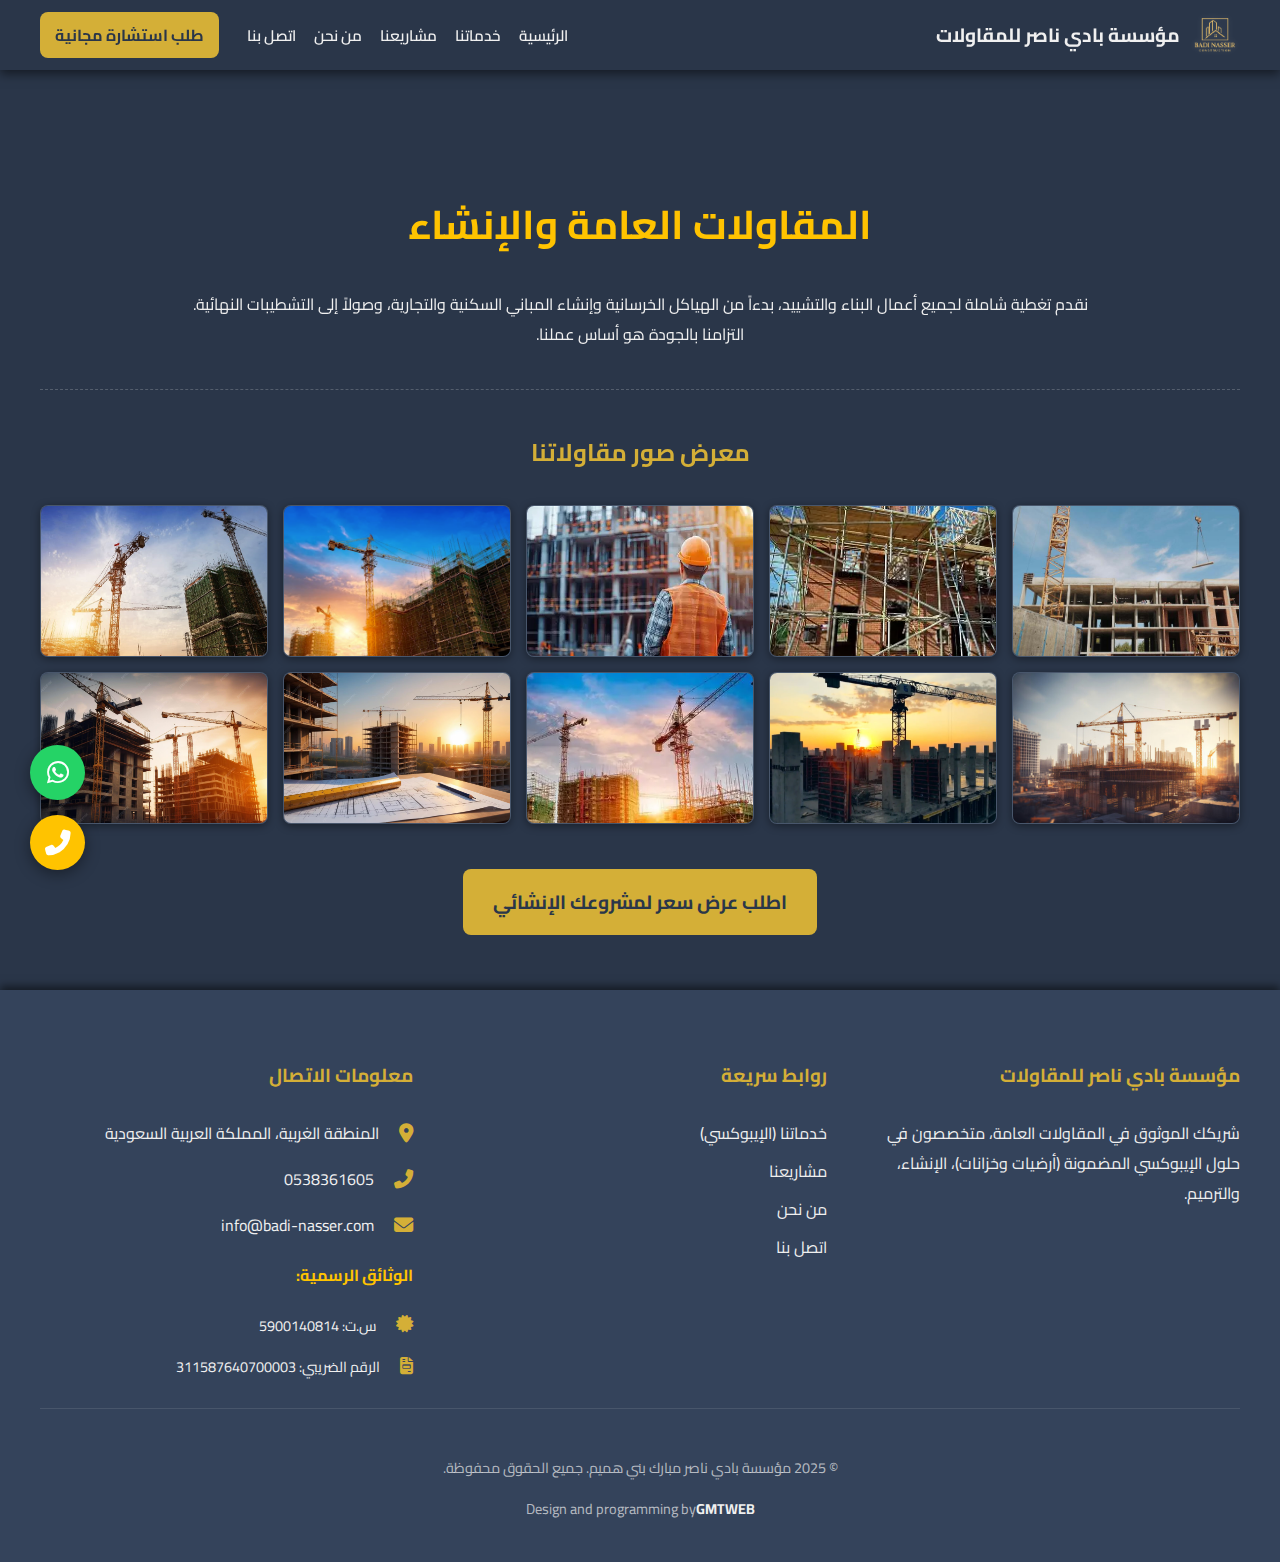
<file: badi_مقاولات.html>
<!DOCTYPE html>
<html lang="ar" dir="rtl" class="rtl">

<head>
    <meta charset="UTF-8">
    <meta name="viewport" content="width=device-width, initial-scale=1.0">
    <title>المقاولات العامة | مؤسسة بادي ناصر</title>
    <link rel="stylesheet" href="style.css">
    <link href="https://fonts.googleapis.com/css2?family=Cairo:wght@400;700;900&display=swap" rel="stylesheet">
    <link rel="stylesheet" href="https://cdnjs.cloudflare.com/ajax/libs/font-awesome/6.5.1/css/all.min.css">
</head>

<body>
   <header>
        <div class="container header-container">

            <div class="logo header-logo">
                <a href="badi_home.html">
                    <img src="images/ChatGPT_Image_7_ديسمبر_2025__06_09_22_م-removebg-preview.png"
                        alt="شعار مؤسسة بادي ناصر" style="height: 50px; width: auto;">
                    <span>مؤسسة بادي ناصر للمقاولات</span>
                </a>
            </div>

            <button class="hamburger-menu" aria-label="Toggle Navigation">
                <span class="bar"></span>
                <span class="bar"></span>
                <span class="bar"></span>
            </button>

            <div class="main-nav-wrapper">
           <nav class="header-nav">
                    <ul>
                        <li ><a href="index.html">الرئيسية</a></li> 
                        
                        <li class="services-dropdown"> 
                            <a href="badi_services.html">خدماتنا </a>
                            <ul class="submenu">
                                <li><a href="badi_epoxy.html" style="color: var(--primary-color); font-weight: 700;">الإيبوكسي (تخصصنا)</a></li>
                                <li class="divider"><hr></li> 
                                
                                <li class="active"><a href="badi_مقاولات.html">المقاولات العامة</a></li>
                                <li><a href="badi_ترميمات.html">الترميمات الشاملة</a></li>
                                <li><a href="badi_مظلات_هناجر.html">المظلات والهناجر</a></li>
                                <li><a href="badi_تخطيط_طرق.html">تخطيط الطرق</a></li>
                                <li><a href="badi_ديكورات.html"> الديكورات</a></li>
                                
                                <li class="divider"><hr></li> 
                                <li><a href="badi_services.html">عرض جميع الخدمات</a></li>
                            </ul>
                        </li>
                        
                        <li><a href="badi_projects.html">مشاريعنا</a></li>
                        <li><a href="badi_about.html">من نحن</a></li>
                        <li><a href="badi_contact.html">اتصل بنا</a></li>
                    </ul>
                </nav>

                <div class="header-actions-group">
                    <a href="badi_contact.html" class="consultation-btn">طلب استشارة مجانية</a>
                </div>
            </div>
        </div>
    </header>
    <main>
        <section class="page-section" style="padding-top: 60px;">
            <div class="container scroll-animate">

                <div class="main-service-content">
                    <h1>المقاولات العامة والإنشاء</h1>
                    <p style="max-width: 900px; margin: 20px auto; text-align: center;">نقدم تغطية شاملة لجميع أعمال
                        البناء والتشييد، بدءاً من الهياكل الخرسانية وإنشاء المباني السكنية والتجارية، وصولاً إلى
                        التشطيبات النهائية. التزامنا بالجودة هو أساس عملنا.</p>
                </div>

                <h2 style="text-align: center; color: var(--heading-color); margin-top: 40px;">معرض صور مقاولاتنا</h2>

                <div class="service-gallery-grid">

                    <div class="service-gallery-card">
                        <img src="images/موقع بناء.jpg" alt="صورة مقاولات">
                    </div>

                    <div class="service-gallery-card">
                        <img src="images/موقع بناء1.webp" alt="صورة مقاولات">
                    </div>

                    <div class="service-gallery-card">
                        <img src="images/موقع بناء3.webp" alt="صورة مقاولات">
                    </div>

                    <div class="service-gallery-card">
                        <img src="images/موقع بناء4.webp" alt="صورة مقاولات">
                    </div>

                    <div class="service-gallery-card">
                        <img src="images/موقع بناء5.jpg" alt="صورة مقاولات">
                    </div>

                    <div class="service-gallery-card">
                        <img src="images/موقع بناء6.jpg" alt="صورة مقاولات">
                    </div>
                       <div class="service-gallery-card">
                        <img src="images/موقع بناء7.webp" alt="صورة مقاولات">
                    </div>
                       <div class="service-gallery-card">
                        <img src="images/موقع بناء8.webp" alt="صورة مقاولات">
                    </div>
                       <div class="service-gallery-card">
                        <img src="images/موقع بناء9.avif" alt="صورة مقاولات">
                    </div>
                       <div class="service-gallery-card">
                        <img src="images/موقع بناء10.jpg" alt="صورة مقاولات">
                    </div>

                </div>

                <div style="text-align: center; margin-top: 60px;">
                    <a href="badi_contact.html" class="consultation-btn"
                        style="padding: 15px 30px; font-size: 1.2em;">اطلب عرض سعر لمشروعك الإنشائي</a>
                </div>

            </div>
        </section>
    </main>
    <div class="fixed-contact-buttons">
            <a href="https://wa.me/966538361605" target="_blank" class="floating-btn whatsapp-btn" aria-label="واتساب">
                <i class="fab fa-whatsapp"></i>
            </a>
            <a href="tel:0538361605" class="floating-btn phone-btn" aria-label="اتصل بنا">
                <i class="fas fa-phone-alt"></i>
            </a>
        </div>
 <footer class="main-footer" style="margin-top:70px ;">
            <div class="container">
                <div class="footer-grid">

                    <div class="footer-col">
                        <h3>مؤسسة بادي ناصر للمقاولات</h3>
                        <p>شريكك الموثوق في المقاولات العامة، متخصصون في حلول الإيبوكسي المضمونة (أرضيات وخزانات)،
                            الإنشاء، والترميم.</p>
                        <!-- <div class="footer-social-links" >
                            <a href="https://wa.me/966538361605" target="_blank" aria-label="واتساب"><i
                                    class="fab fa-whatsapp"></i></a>
                            <a href="#" target="_blank" aria-label="لينكد إن"><i class="fab fa-linkedin-in"></i></a>
                            <a href="#" target="_blank" aria-label="فيسبوك"><i class="fab fa-facebook-f"></i></a>
                        </div> -->
                    </div>

                    <div class="footer-col">
                        <h3>روابط سريعة</h3>
                        <ul>
                            <li><a href="badi_services.html">خدماتنا (الإيبوكسي)</a></li>
                            <li><a href="badi_projects.html">مشاريعنا</a></li>
                            <li><a href="badi_about.html">من نحن</a></li>
                            <li><a href="badi_contact.html">اتصل بنا</a></li>
                        </ul>
                    </div>

                    <div class="footer-col footer-contact-info">
                        <h3>معلومات الاتصال</h3>
                        <p> المنطقة الغربية، المملكة العربية السعودية<i class="fas fa-map-marker-alt"></i></p>
                        <p> 0538361605 <i class="fas fa-phone-alt"></i></p>
                        <p> info@badi-nasser.com <i class="fas fa-envelope"></i></p>

                        <h4 style="color: var(--primary-color); margin-top: 20px;">الوثائق الرسمية:</h4>
                        <p style="font-size: 0.9em; margin-top: 5px;"> س.ت: 5900140814 <i
                                class="fas fa-certificate"></i></p>
                        <p style="font-size: 0.9em;"> الرقم الضريبي: 311587640700003
                            <i class="fas fa-file-invoice"></i>
                        </p>
                    </div>
                </div>

                <div class="copyright">
                    &copy; <span id="current-year">2025</span> مؤسسة بادي ناصر مبارك بني هميم. جميع الحقوق محفوظة.
                    <p class="designer-note">Design and programming by<a
                            href="https://www.facebook.com/profile.php?id=100090592885243&mibextid=ZbWKwL"
                            target="_blank"><strong>GMTWEB</strong> </a> </p>
                </div>
            </div>
        </footer>
    <script src="main.js"></script>
</body>

</html>
</file>
<file: style.css>
/* General & Typography (Badi Nasser Dark Theme) */
:root {
    /* **تعديل لون الـ Primary: إلى أصفر واضح** */
    --primary-color: #FFC300;
    /* Yellow/Gold (ألوان جديدة لعنوان الإيبوكسي) */
    --accent-color: #D4AF37;
    /* Gold/Bronze (اللون الثانوي) */
    --bg-dark: #2A3649;
    /* Dark Blue-Grey Base (الخلفية الأساسية) */
    --text-light: #F0F0F0;
    --heading-color: #D4AF37;
    /* Headings in Gold/Bronze */
    --nav-bg: #34435B;
    /* Nav/Card Background (أغمق من الخلفية الأساسية) */
}


body {
    font-family: 'Cairo', sans-serif;
    background-color: var(--bg-dark);
    color: var(--text-light);
    margin: 0;
    padding: 0;
    overflow-x: hidden;
    scroll-behavior: smooth;
}

html {
    overflow-x: hidden;
}

.container {
    max-width: 1200px;
    margin: 0 auto;
    padding: 0 25px;
}

/* --- Header Styling (Desktop Default) --- */
header {
    /* background-color: var(--nav-bg); */
    background-color: transparent;
    padding: 10px 0;
    /* تم التعديل لتكبير اللوجو */
    position: fixed;
    width: 100%;
    top: 0;
    z-index: 1000;
    box-shadow: 0 4px 10px rgba(0, 0, 0, 0.5);
}

header .container {
    display: flex;
    justify-content: space-between;
    align-items: center;
    position: relative;
    height: 50px;
    /* لضمان ارتفاع مناسب للهيدر بعد إزالة النص */
}

/* Logo */
.logo a {
    display: flex;
    align-items: center;
    /* **زيادة الـ gap بين اللوجو والنص** */
    gap: 10px;
    text-decoration: none;
    height: 50px;
}

.logo img {
    height: 50px;
    width: auto;
    filter: drop-shadow(0 0 3px rgba(255, 255, 255, 0.2));
}

.logo span {
    /* **تفعيل وعرض النص** */
    display: block;
    font-size: 1.2em;
    /* حجم مناسب */
    font-weight: 700;
    color: var(--text-light);
    /* لون فاتح لبروز النص */
    /* **إزالة الـ style="height: 50px; width: auto;" من HTML** */
}


/* --- MOBILE RESPONSIVE --- */
@media (max-width: 992px) {
    /* ... (تنسيقات أخرى) ... */

    .logo span {
        display: none;
        /* **إخفاء النص في الموبايل للحفاظ على المساحة** */
        font-size: 1em;
        /* تصغير الخط قليلاً للموبايل */
    }
}

/* Hamburger Menu (Hidden on Desktop) */
.hamburger-menu {
    display: none;
    flex-direction: column;
    justify-content: space-around;
    width: 30px;
    height: 25px;
    background: transparent;
    border: none;
    cursor: pointer;
    padding: 0;
    z-index: 1100;
}

.hamburger-menu .bar {
    width: 100%;
    height: 3px;
    background-color: var(--text-light);
    border-radius: 10px;
    transition: all 0.3s ease;
}

.hamburger-menu.active .bar:nth-child(1) {
    transform: translateY(11px) rotate(45deg);
}

.hamburger-menu.active .bar:nth-child(2) {
    opacity: 0;
}

.hamburger-menu.active .bar:nth-child(3) {
    transform: translateY(-11px) rotate(-45deg);
}

/* --- Main Navigation Wrapper (Desktop) --- */
.main-nav-wrapper {
    display: flex;
    align-items: center;
    gap: 20px;
}

/* Nav Links */
.header-nav ul {
    display: flex;
    list-style: none;
    margin: 0;
    padding: 0;
    gap: 5px;
}

.header-nav ul li a {
    color: var(--text-light);
    text-decoration: none;
    padding: 8px 12px;
    font-weight: 600;
    border-radius: 6px;
    transition: 0.3s;
}

.header-nav ul li a:hover,
.header-nav ul li.active a {
    background-color: var(--primary-color);
    color: var(--text-light);
    border-bottom: none;
}

/* Action Buttons Group */
.header-actions-group {
    display: flex;
    align-items: center;
    gap: 15px;
}

.lang-btn {
    color: var(--text-light);
    background-color: var(--primary-color);
    padding: 8px 15px;
    border-radius: 6px;
    text-decoration: none;
    font-weight: 700;
}

.consultation-btn {
    background-color: var(--accent-color);
    color: var(--bg-dark);
    padding: 8px 15px;
    border-radius: 8px;
    text-decoration: none;
    font-weight: 700;
    white-space: nowrap; 
}

/* --- Hero Section --- */
main {
    padding-top: 80px;
}

.hero-section {
    min-height: 90vh;
    display: flex;
    align-items: center;
    justify-content: center;
    position: relative;
    padding: 10px 0;
    text-align: left;
}

#particles-js {
    position: absolute;
    top: 0;
    left: 0;
    width: 100%;
    height: 100%;
    z-index: 1;
    background-color: var(--bg-dark);
}

.hero-content {
    position: relative;
    z-index: 3;
}

.hero-content h1 {
    color: var(--heading-color);
    font-size: 3.5em;
    font-weight: 900;
    line-height: 1.2;
}

.hero-content h1:nth-child(2) {
    color: var(--primary-color);
}

/* اللون الأزرق */
.hero-content p {
    color: var(--text-light);
    margin-top: 20px;
    font-size: 1.1em;
}

html[dir="rtl"] body {
    text-align: right;
    direction: rtl;
}

.rtl .hero-section .hero-content {
    text-align: center;
}

.rtl .hero-content div {
    display: flex;
    justify-content: center;
}

/* --- Fixed Contact Buttons --- */
.fixed-contact-buttons {
    position: fixed;
    bottom: 30px;
    left: 30px;
    z-index: 1001;
    display: flex;
    flex-direction: column;
    gap: 15px;
}

.floating-btn {
    text-decoration: none;
    display: flex;
    justify-content: center;
    align-items: center;
    width: 55px;
    height: 55px;
    border-radius: 50%;
    color: white;
    font-size: 1.6em;
    box-shadow: 0 4px 15px rgba(0, 0, 0, 0.4);
    transition: transform 0.3s ease, box-shadow 0.3s ease;
}

.floating-btn:hover {
    transform: scale(1.1) translateY(-3px);
    box-shadow: 0 8px 20px rgba(0, 0, 0, 0.6);
}

.whatsapp-btn {
    background-color: #25d366;
}

.phone-btn {
    background-color: var(--primary-color);
}

/* --- Footer Styling --- */
.main-footer {
    background-color: var(--nav-bg);
    color: var(--text-light);
    padding: 50px 0 25px 0;
    position: relative;
    box-shadow: 0 -4px 8px rgba(0, 0, 0, 0.5);
    text-align: left;
    /* LTR Default */
}

.footer-grid {
    display: grid;
    grid-template-columns: repeat(auto-fit, minmax(250px, 1fr));
    gap: 40px;
    margin-bottom: 30px;
    padding-bottom: 20px;
    border-bottom: 1px solid rgba(255, 255, 255, 0.1);
}

.main-footer h3 {
    color: var(--heading-color);
    margin-bottom: 25px;
    font-weight: 700;
}

.main-footer a {
    color: var(--text-light);
    text-decoration: none;
    transition: color 0.3s;
}

.main-footer a:hover {
    color: var(--accent-color);
}

.footer-col ul {
    list-style: none;
    padding: 0;
}

.footer-col ul li {
    margin-bottom: 8px;
}

.footer-contact-info p {
    margin-bottom: 8px;
    display: flex;
    align-items: center;
    gap: 10px;
}

.footer-contact-info p i {
    color: var(--accent-color);
    font-size: 1.2em;
}

.footer-social-links {
    margin-top: 20px;
    display: flex;
    gap: 15px;
    justify-content: flex-start;
}

.footer-social-links a {
    font-size: 1.8em;
    color: var(--text-light);
    text-align: center;
}

.copyright {
    text-align: center;
    font-size: 0.9em;
    color: rgba(240, 240, 240, 0.7);
    padding-top: 15px;
}


/* --- Contact Page Specific Styles (LTR Default) --- */
.contact-grid-layout {
    grid-template-columns: 1fr 1.5fr;
    gap: 60px;
    margin-top: 50px;
    align-items: flex-start;
}

.contact-info-section {
    padding: 30px 0;
    text-align: left;
}

.contact-info-section p {
    display: flex;
    align-items: center;
    gap: 10px;
    margin-bottom: 15px;
}

.contact-info-section i {
    color: var(--accent-color);
    font-size: 1.1em;
}

.contact-form-container {
    background-color: var(--nav-bg);
    padding: 40px;
    border-radius: 10px;
    box-shadow: 0 4px 10px rgba(0, 0, 0, 0.4);
}

.contact-form-container label {
    display: block;
    margin-top: 15px;
    margin-bottom: 5px;
    color: var(--accent-color);
    font-weight: 600;
    font-size: 1.1em;
    text-align: left;
}

.contact-form-container input,
.contact-form-container textarea {
    width: 100%;
    padding: 12px;
    border-radius: 6px;
    border: 1px solid var(--heading-color);
    background-color: var(--bg-dark);
    color: var(--text-light);
    text-align: left;
}

.btn-send {
    float: left;
    background: linear-gradient(135deg, #7A5AF8, #5AF8A6);
    border: none;
    color: white;
    padding: 12px 30px;
    border-radius: 8px;
    margin-top: 20px;
    font-weight: 700;
    cursor: pointer;
    transition: opacity 0.3s;
}

.map-embed-container iframe {
    display: block;
    width: 100%;
    height: 450px;
    border: 0;
    border-radius: 10px;
    box-shadow: 0 4px 10px rgba(0, 0, 0, 0.4);
}

/* --- RTL Support (Arabic) --- */
html[dir="rtl"] body {
    text-align: right;
    direction: rtl;
}

.rtl .hero-content div {
    display: flex;
    justify-content: flex-end;
}

.rtl .main-footer {
    text-align: right;
}

.rtl .footer-contact-info p {
    flex-direction: row-reverse;
    justify-content: flex-end;
}

.rtl .footer-contact-info p i {
    margin-left: 10px;
    margin-right: 0;
}

.rtl .footer-social-links {
    justify-content: flex-end;
}

/* Contact RTL Fixes */
.rtl .contact-grid-layout {
    grid-template-columns: 1.5fr 1fr;
}

.rtl .contact-info-section {
    text-align: right;
}

.rtl .contact-info-section p {
    flex-direction: row-reverse;
    justify-content: flex-end;
    gap: 10px;
}

.rtl .contact-info-section p i {
    margin-left: 10px;
    margin-right: 0;
}

.rtl .contact-form-container label {
    text-align: right;
}

.rtl .contact-form-container input,
.rtl .contact-form-container textarea {
    text-align: right;
}

.rtl .btn-send {
    float: right;
}

/* Service RTL Fixes */
.service-card {
    background-color: var(--nav-bg);
    padding: 0;
    border-radius: 10px;
    overflow: hidden;
    box-shadow: 0 4px 10px rgba(0, 0, 0, 0.4);
    border-right: 4px solid var(--primary-color);
    transition: transform 0.3s ease;
}
.service-card.epoxy-focus {
    border-right: 6px solid var(--accent-color); 
}
.service-card img {
    width: 100%;
    height: 200px;
    object-fit: cover;
    display: block;
    margin-bottom:0px;
}
.service-content-wrapper {
    padding: 30px; 
}
.service-content-wrapper h3 {
    color: var(--heading-color);
    font-size: 1.5em;
    margin-top: 0;
    margin-bottom: 10px;
    font-weight: 700;
}
.service-content-wrapper p {
    color: var(--text-light);
    font-size: 1em;
}


.project-card {
    background-color: var(--nav-bg);
    padding: 0; 
    border-radius: 10px;
    overflow: hidden;
    box-shadow: 0 4px 15px rgba(0, 0, 0, 0.4);
    text-align: right;
    transition: transform 0.3s ease;
}
.project-card.epoxy-project {
     border-top: 4px solid var(--accent-color); 
}
.project-card img {
    width: 100%;
    height: 220px;
    object-fit: cover;
    display: block;
}
.project-content {
    padding: 20px;
}
.project-content h3 {
    color: var(--primary-color);
    margin-top: 0;
    margin-bottom: 5px;
    font-weight: 700;
}
.project-content p {
    color: var(--text-light);
    font-size: 0.9em;
    line-height: 1.4;
}

/* --- MOBILE RESPONSIVE --- */
@media (max-width: 992px) {

    .hero-content {
        text-align: center !important;
        margin: 0 auto;
        padding: 0 10px;
    }

    .hero-content h1 {
        text-align: center !important;
        font-size: 2.2em;
    }

    .hero-content p {
        text-align: center !important;
        font-size: 1em;
    }

    .hero-content div {
        display: flex;
        flex-direction: column;
        gap: 10px;
        align-items: center;
        width: 100%;
        box-sizing: border-box;
        padding: 0 20px;
    }

    .hero-content div a {
        margin: 0 !important;
        width: 100%;
        text-align: center;
        display: block;
    }


    .page-section h1,
    .page-section p {
        padding: 0 15px;
    }

    /* Header Mobile */
    .hamburger-menu {
        display: flex;
        order: 2;
    }

    .logo {
        order: 1;
    }

    .main-nav-wrapper {
        position: absolute;
        top: 100%;
        left: 0;
        width: 100%;
        background-color: var(--nav-bg);
        flex-direction: column;
        align-items: center;
        padding: 0;
        max-height: 0;
        overflow: hidden;
        transition: max-height 0.4s ease-in-out;
        border-top: 1px solid rgba(255, 255, 255, 0.1);
        gap: 0;
    }

    .logo span {
        display: block;
        font-size: 0.9em;
    }

    .main-nav-wrapper.active {
        max-height: 500px;
        padding-bottom: 20px;
    }

    .header-nav {
        width: 100%;
    }

    .header-nav ul {
        flex-direction: column;
        width: 100%;
        text-align: center;
    }

    .header-nav ul li {
        width: 100%;
        border-bottom: 1px solid rgba(255, 255, 255, 0.05);
    }

    .header-nav ul li a {
        display: block;
        padding: 15px;
        border-radius: 0;
        margin: 0;
    }

    .header-actions-group {
        flex-direction: column;
        width: 100%;
        gap: 15px;
        padding: 20px;
        box-sizing: border-box;
    }

    .header-actions-group a {
        width: 100%;
        text-align: center;
        display: block;
    }

    /* Hero Mobile Fixes */
    .hero-content {
        text-align: center !important;
        margin: 0 auto;
        padding: 0 10px;
    }

    .hero-content h1 {
        text-align: center !important;
        font-size: 2.2em;
    }

    .hero-content p {
        text-align: center !important;
        font-size: 1em;
    }

    .hero-content div {
        display: flex;
        flex-direction: column;
        gap: 10px;
        align-items: center;
        width: 100%;
        box-sizing: border-box;
        padding: 0 20px;
    }

    .hero-content div a {
        margin: 0 !important;
        width: 100%;
        text-align: center;
        display: block;
    }

    /* Contact Mobile Fixes */
    .contact-grid-layout {
        grid-template-columns: 1fr;
        gap: 30px;
        padding: 0 15px;
    }

    .contact-info-section,
    .contact-form-container {
        text-align: center;
    }

    .contact-info-section p {
        justify-content: center;
    }

    .contact-form-container input,
    .contact-form-container textarea {
        text-align: left;
    }

    .btn-send {
        float: none;
        display: block;
        width: 100%;
    }

    .map-embed-container iframe {
        height: 300px;
    }

    /* RTL Contact Mobile Fixes */
    .rtl .contact-form-container input,
    .rtl .contact-form-container textarea {
        text-align: right;
    }

    .rtl .contact-form-container label {
        text-align: right;
    }

    .rtl .contact-info-section p {
        flex-direction: row-reverse;
    }

    /* Footer Mobile Fixes */
    .footer-grid {
        grid-template-columns: 1fr;
        text-align: center;
    }

    .footer-social-links {
        justify-content: center;
    }

    .footer-col ul {
        padding: 0;
        width: fit-content;
        margin: 0 auto;
    }
}

@media (max-width: 576px) {
    .logo a {
        height: 45px;
    }

    .logo img {
        height: 45px;
    }

    .hero-content h1 {
        font-size: 1.8em !important;
    }

    .hero-content div {
        padding: 0 15px;
    }

    .hero-content div a {
        width: 100%;
    }

    .fixed-contact-buttons {
        left: 20px;
        bottom: 20px;
        gap: 10px;
    }

    .floating-btn {
        width: 45px;
        height: 45px;
        font-size: 1.4em;
    }
}

@keyframes fadeInUp {
    from {
        opacity: 0;
        transform: translateY(20px);
    }

    to {
        opacity: 1;
        transform: translateY(0);
    }
}

.animate-on-load {
    opacity: 0;
    animation-name: fadeInUp;
    animation-duration: 0.8s;
    animation-fill-mode: forwards;
    gap: 15px;
}

.hidden {
    opacity: 0;
    filter: blur(5px);
    transform: translateY(20px);
    transition: opacity 0.8s ease, transform 0.8s ease, filter 0.8s ease;
}

.show {
    opacity: 1;
    filter: blur(0);
    transform: translateY(0);
}

/* --- Fix: Remove large space from particles-js on Contact Page --- */
.small-particles-contact {
    height: 0 !important;
    min-height: 0 !important;
    padding: 0 !important;
    display: none;
}

/* --- New About Page Styles --- */

/* 1. Who We Are Section */
.who-we-are-card {
    background-color: var(--nav-bg);
    padding: 40px;
    border-radius: 10px;
    box-shadow: 0 4px 15px rgba(0, 0, 0, 0.4);
    border-right: 6px solid var(--primary-color);
    margin-bottom: 50px;
}

.who-we-are-card h2 {
    color: var(--heading-color);
    margin-top: 0;
    margin-bottom: 20px;
    font-size: 2em;
    padding-right: 15px;
    border-right: 4px solid var(--accent-color);
}

/* 2. Vision & Mission Grid */
.vm-grid {
    display: grid;
    grid-template-columns: repeat(auto-fit, minmax(350px, 1fr));
    gap: 30px;
    margin-top: 50px;
}

.vm-card {
    background-color: var(--nav-bg);
    padding: 30px;
    border-radius: 10px;
    box-shadow: 0 4px 15px rgba(0, 0, 0, 0.4);
    text-align: center;
    transition: transform 0.3s ease;
}

.vm-card:hover {
    transform: translateY(-5px);
    box-shadow: 0 8px 20px rgba(0, 0, 0, 0.6);
}

.vm-card i {
    font-size: 3em;
    display: block;
    margin: 0 auto 15px auto;
}

.vision-card i {
    color: var(--accent-color);
}

.mission-card i {
    color: var(--primary-color);
}


.vm-card h3 {
    color: var(--heading-color);
    font-size: 1.6em;
}

/* 3. Core Values Grid */
.core-values-grid {
    display: grid;
    grid-template-columns: repeat(auto-fit, minmax(180px, 1fr));
    gap: 20px;
    margin-top: 40px;
    text-align: center;
}

.value-card {
    background-color: var(--nav-bg);
    padding: 20px;
    border-radius: 8px;
    box-shadow: 0 2px 8px rgba(0, 0, 0, 0.3);
    border-top: 3px solid var(--accent-color);
    transition: background-color 0.3s ease;
}

.value-card:hover {
    background-color: var(--bg-dark);
    border-top: 3px solid var(--primary-color);
}

.value-card i {
    font-size: 2em;
    color: var(--primary-color);
    margin-bottom: 10px;
    display: block;
    margin: 0 auto 10px auto;
}

.value-card h3 {
    color: var(--heading-color);
    font-size: 1.3em;
    margin: 0;
}


/* --- RTL Adjustments for New Styles --- */
.rtl .who-we-are-card {
    border-right: none;
    border-left: 6px solid var(--primary-color);
}

.rtl .who-we-are-card h2 {
    padding-right: 0;
    padding-left: 15px;
    border-right: none;
    border-left: 4px solid var(--accent-color);
}

/*
======================================
  NEW: Styles for Automatic Card Slider 
======================================
*/

@keyframes slide-continuous {
    0% { transform: translateX(0); }
    25% { transform: translateX(0); } 

    30% { transform: translateX(-100%); }

    55% { transform: translateX(-100%); } 

    60% { transform: translateX(-200%); } 

    85% { transform: translateX(-200%); } 

    90% { transform: translateX(0); } 
    100% { transform: translateX(0); }
}

.slide-track {
    width: 300%; 
    height: 100%;
    display: flex;
    animation: slide-continuous 9s infinite; 
    transition: transform 0.5s ease-in-out; 
}

.slider-container {
    width: 100%;
    height: 200px; 
    overflow: hidden;
    margin-bottom: 0;
}


.slide {
   
    width: 33.33%;
    height: 100%;
    flex-shrink: 0; 
}

.slide img {
    width: 100%;
    height: 100%;
    object-fit: cover;
    display: block;
}



.project-card .slider-container {
    height: 220px;
}


.header-nav ul li {
    position: relative;
}
.header-nav ul li .submenu {
    display: none;
    position: absolute;
    top: 100%;
    right: 0;
    min-width: 250px;
    background-color: var(--nav-bg);
    box-shadow: 0 4px 8px rgba(0, 0, 0, 0.4);
    border-radius: 6px;
    padding: 10px 0;
    z-index: 1050;
    list-style: none;
}
.header-nav ul li:hover > .submenu {
    display: block;
}
.header-nav ul li .submenu li {
    padding: 0;
    border-bottom: none;
}
.header-nav ul li .submenu li a {
    padding: 10px 15px;
    display: block;
    white-space: nowrap;
    font-weight: 500;
    color: var(--text-light) !important;
}
.header-nav ul li .submenu li a:hover {
    background-color: var(--bg-dark);
}

@media (max-width: 992px) {
    .header-nav ul li .submenu {
        display: block;
        position: static;
        min-width: auto;
        box-shadow: none;
        background-color: transparent;
        padding: 0;
    }
    .header-nav ul li .submenu li a {
        padding-right: 30px; 
        color: var(--text-light);
        background-color: var(--nav-bg); 
    }
    .header-nav ul li .submenu li a:hover {
        background-color: var(--bg-dark);
    }
    .header-nav ul li:hover > .submenu {
        display: block; 
    }
    .header-nav ul li:has(.submenu) {
        border-bottom: 1px solid rgba(255, 255, 255, 0.05); 
    }
}
@keyframes marquee-classic {
    0% { transform: translateX(0); }
    100% { transform: translateX(-100%); } 
}

.guarantee-banner {
    background-color: var(--primary-color);
    color: var(--bg-dark);
    padding: 15px 0; 
    text-align: center;
    font-weight: 700;
    margin-top: 60px;
    border-radius: 10px;
    font-size: 1.2em;
    overflow: hidden; 
    white-space: nowrap; 
    position: relative; 
    box-sizing: border-box; 
}

.guarantee-banner .text-scroll {
    display: inline-block;
    width: auto; 
    animation: marquee-classic 15s linear infinite; 
}

.guarantee-banner i {
    color: var(--bg-dark);
    margin: 0 10px;
}


.rtl .guarantee-banner .text-scroll {
    animation: marquee-classic 15s linear infinite;
}
/* ====================================== */
/*          Index Page Sections           */
/* ====================================== */

/* 1. Core Services Pillars */
.pillars-grid {
    display: grid;
    grid-template-columns: repeat(auto-fit, minmax(300px, 1fr));
    gap: 30px;
    margin-top: 50px;
    text-align: center;
}
.pillar-card {
    background-color: var(--nav-bg);
    padding: 30px;
    border-radius: 10px;
    box-shadow: 0 4px 10px rgba(0, 0, 0, 0.4);
    border-bottom: 4px solid var(--accent-color);
    transition: all 0.3s ease;
}
.pillar-card:hover {
    transform: translateY(-5px);
    border-bottom: 4px solid var(--primary-color);
}
.pillar-card i {
    font-size: 3em;
    color: var(--primary-color);
    margin-bottom: 15px;
}
.pillar-card h3 {
    color: var(--heading-color);
    font-weight: 700;
}
.pillar-card p {
    font-size: 0.95em;
    color: var(--text-light);
}

/* 2. Epoxy Advantage Section */
.epoxy-advantage {
    background-color: var(--nav-bg);
    padding: 60px 40px;
    border-radius: 15px;
    margin: 80px auto;
    text-align: center;
    border: 1px solid var(--primary-color);
}
.epoxy-advantage h2 {
    color: var(--primary-color);
    font-size: 2.5em;
}
.epoxy-features-grid {
    display: flex;
    justify-content: center;
    gap: 40px;
    margin-top: 30px;
}
.epoxy-feature {
    color: var(--text-light);
    font-size: 1.1em;
    font-weight: 600;
    display: flex;
    align-items: center;
    gap: 10px;
}
.epoxy-feature i {
    color: var(--accent-color);
    font-size: 1.5em;
}

/* 3. Featured Projects (Re-using Project Card style) */
.featured-projects-grid {
    display: grid;
    grid-template-columns: repeat(auto-fit, minmax(300px, 1fr));
    gap: 30px;
    margin-top: 40px;
}
.project-card-small img {
    height: 180px;
}

/* 4. Core Values (Re-using About Page styles for consistency) */
/* No need for new CSS if 'core-values-grid' is already defined in style.css */


/* MOBILE RESPONSIVE Adjustments for New Sections */
@media (max-width: 768px) {
    .epoxy-advantage {
        padding: 40px 20px;
        margin: 50px auto;
    }
    .epoxy-advantage h2 {
        font-size: 1.8em;
    }
    .epoxy-features-grid {
        flex-direction: column;
        gap: 20px;
    }
    .pillars-grid, .featured-projects-grid {
        padding: 0 15px;
    }
}
.hidden-scroll { 
    opacity: 0;
    filter: blur(5px);
    transform: translateY(20px);
    transition: opacity 0.8s ease, transform 0.8s ease, filter 0.8s ease;
}

.show {
    opacity: 1;
    filter: blur(0);
    transform: translateY(0);
}

/* ====================================== */
/*             Image Lightbox Styles      */
/* ====================================== */

.image-modal {
    display: none; 
    position: fixed;
    z-index: 2000; 
    left: 0;
    top: 0;
    width: 100%;
    height: 100%;
    overflow: auto;
    background-color: rgba(0, 0, 0, 0.9); 
    justify-content: center;
    align-items: center;
    backdrop-filter: blur(5px);
    -webkit-backdrop-filter: blur(5px);
}

.image-modal.active {
    display: flex;
}

.modal-content-wrapper {
    position: relative;
    max-width: 90%;
    max-height: 90%;
    display: flex;
    justify-content: center;
    align-items: center;
    animation: zoom-in 0.3s ease-out; 
}

.modal-content {
    display: block;
    width: auto;
    max-width: 100%;
    max-height: 100vh;
    border-radius: 10px;
    box-shadow: 0 0 20px rgba(0, 0, 0, 0.8);
    object-fit: contain; 
}

.close-modal {
    position: absolute;
    top: -30px; 
    right: -30px;
    color: #f1f1f1;
    font-size: 35px;
    font-weight: bold;
    transition: 0.3s;
    cursor: pointer;
    background-color: var(--primary-color);
    border-radius: 50%;
    width: 40px;
    height: 40px;
    line-height: 40px;
    text-align: center;
    box-shadow: 0 0 10px rgba(0, 0, 0, 0.5);
}

.close-modal:hover,
.close-modal:focus {
    color: var(--bg-dark);
    text-decoration: none;
    cursor: pointer;
}

@keyframes zoom-in {
    from { transform: scale(0.5); opacity: 0; }
    to { transform: scale(1); opacity: 1; }
}

/* RTL Fixes for Close Button */
.rtl .close-modal {
    left: -30px;
    right: auto;
}
/* ====================================== */
/*         Service Gallery Styles         */
/* ====================================== */
.service-gallery-grid {
    display: grid;
    grid-template-columns: repeat(auto-fit, minmax(200px, 1fr)); 
    gap: 15px;
    margin-top: 30px;
}

.service-gallery-card {
    background-color: var(--nav-bg);
    border-radius: 8px;
    overflow: hidden;
    box-shadow: 0 2px 8px rgba(0, 0, 0, 0.4);
    transition: transform 0.2s ease;
    border: 1px solid rgba(255, 255, 255, 0.1);
    cursor: pointer;
}
.service-gallery-card:hover {
    transform: translateY(-3px);
    border-color: var(--primary-color);
}
.service-gallery-card img {
    width: 100%;
    height: 150px;
    object-fit: cover;
    display: block;
}

.main-service-content {
    padding: 20px 0;
    margin-bottom: 40px;
    border-bottom: 1px dashed rgba(255, 255, 255, 0.2);
}
.main-service-content h1 {
    color: var(--primary-color);
    font-size: 2.5em;
    text-align: center;
}

.header-nav ul {
    display: flex;
    list-style: none;
    margin: 0;
    padding: 0;
    gap: 2px;
}

.header-nav ul li a {
    color: var(--text-light);
    text-decoration: none;
    padding: 6px 8px; 
    font-weight: 600;
    font-size: 0.95em; 
    border-radius: 6px;
    transition: 0.3s;
    white-space: nowrap; 

}
</file>
